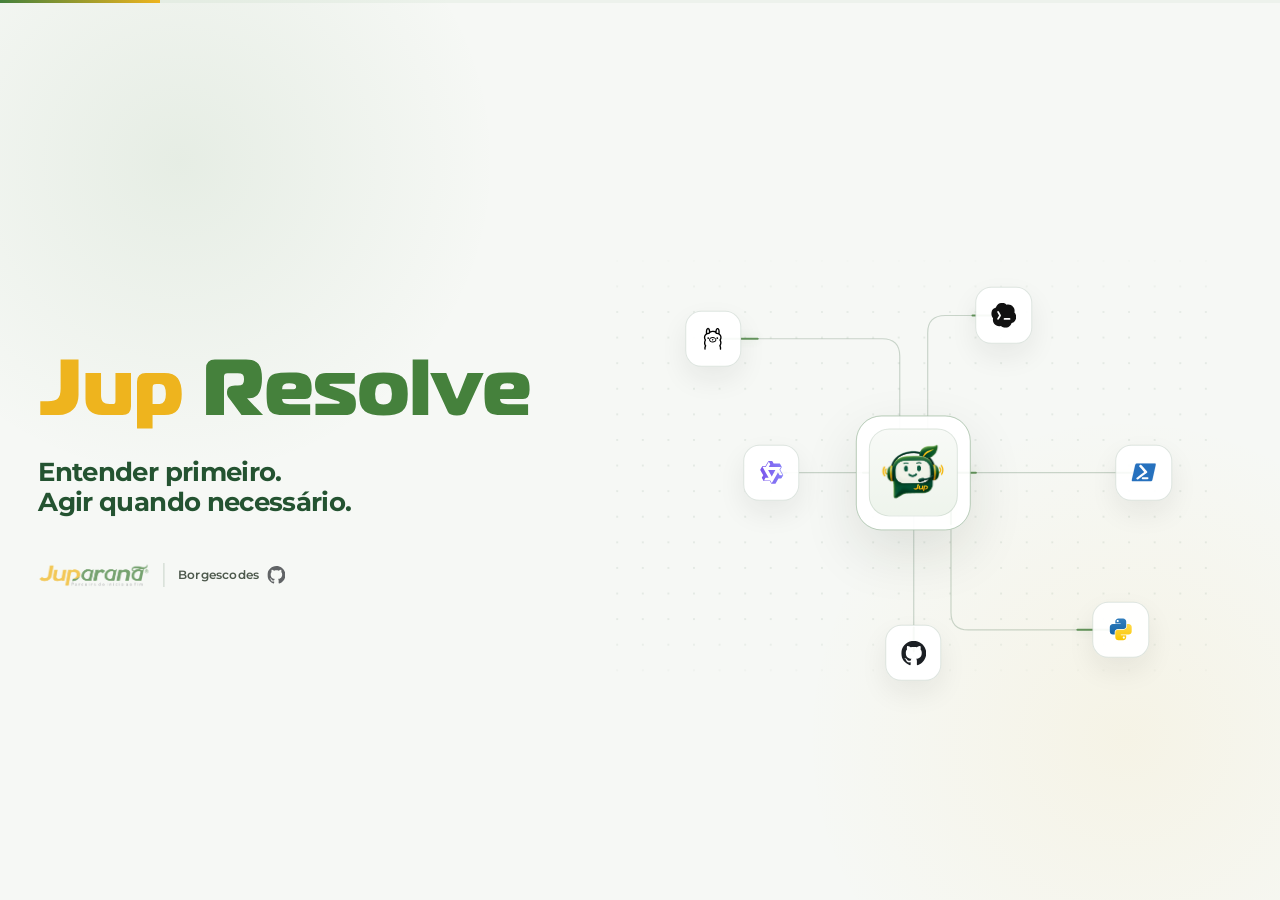
<file: site/index.html>
<!doctype html>
<html lang="pt-BR">
<head>
  <meta charset="utf-8">
  <meta name="viewport" content="width=device-width, initial-scale=1, viewport-fit=cover">
  <meta name="theme-color" content="#f6f8f5">
  <meta name="color-scheme" content="light">
  <title>Jup Resolve | Apresentação</title>
  <link rel="icon" href="jup-ico.png" type="image/x-icon">
  <link rel="preconnect" href="https://fonts.googleapis.com">
  <link rel="preconnect" href="https://fonts.gstatic.com" crossorigin>
  <link href="https://fonts.googleapis.com/css2?family=Montserrat:wght@400;500;600;700;800&display=swap" rel="stylesheet">
  <link href="https://cdn.boxicons.com/3.0.8/fonts/basic/boxicons.min.css" rel="stylesheet">
  <link href="https://cdn.boxicons.com/3.0.8/fonts/filled/boxicons-filled.min.css" rel="stylesheet">
  <link rel="stylesheet" href="styles.css">
</head>
<body class="presentation-v2" data-active-scene="1">
  <div class="progress-track" aria-hidden="true"><span id="progressBar"></span></div>

  <header class="presentation-chrome" aria-label="Identidade da apresentação">
    <div class="brand-lockup">
      <img class="brand-wordmark" src="assets/brand/jup-resolve-wordmark-magistral.svg" alt="Jup Resolve">
    </div>
    <div class="scene-counter" aria-live="polite"><span id="sceneCurrent">01</span><span>/</span><span id="sceneTotal">08</span></div>
  </header>

  <main class="deck" id="deck">
    <section id="scene-1" class="scene scene-cover is-active" data-scene="1" aria-labelledby="cover-title-text">
      <div class="scene-shell v2-cover-layout">
        <div class="cover-copy">
          <h1 id="cover-title-text" class="cover-title-mark reveal r1"><span class="sr-only">Jup Resolve</span><img class="cover-title-mark__asset" src="assets/brand/jup-resolve-cover-wordmark.svg" alt="" aria-hidden="true"></h1>
          <p class="v2-cover-thesis reveal r2">Entender primeiro.<br>Agir quando necessário.</p>
          <footer class="cover-signature reveal r3" aria-label="Assinatura institucional">
            <img class="cover-signature__juparana" src="assets/brand/juparana.png" alt="Juparanã">
            <span class="cover-signature__separator" aria-hidden="true"></span>
            <a class="cover-signature__github" href="https://github.com/borgescodes" target="_blank" rel="noopener noreferrer" aria-label="Borgescodes no GitHub (abre em nova aba)">
              <span>Borgescodes</span>
              <img src="assets/integrations/github.svg" alt="" aria-hidden="true">
            </a>
          </footer>
        </div>

        <div class="integration-network-wrap reveal r2" aria-label="Integrações conectadas ao Jup">
          <div class="integration-network">
            <div class="integration-grid" aria-hidden="true"></div>

            <svg class="integration-lines" viewBox="0 0 564 410" fill="none" aria-hidden="true">
              <path class="integration-path-base" d="M270 205V105Q270 90 255 90H110"></path>
              <path class="integration-path-base" d="M294 205V85Q294 70 309 70H360"></path>
              <path class="integration-path-base" d="M250 205H160"></path>
              <path class="integration-path-base" d="M314 205H480"></path>
              <path class="integration-path-base" d="M282 205V360"></path>
              <path class="integration-path-base" d="M314 215V325Q314 340 329 340H460"></path>

              <path class="integration-path-pulse integration-path-pulse--1" pathLength="200" d="M270 205V105Q270 90 255 90H110"></path>
              <path class="integration-path-pulse integration-path-pulse--2" pathLength="200" d="M294 205V85Q294 70 309 70H360"></path>
              <path class="integration-path-pulse integration-path-pulse--3" pathLength="200" d="M250 205H160"></path>
              <path class="integration-path-pulse integration-path-pulse--4" pathLength="200" d="M314 205H480"></path>
              <path class="integration-path-pulse integration-path-pulse--5" pathLength="200" d="M282 205V360"></path>
              <path class="integration-path-pulse integration-path-pulse--6" pathLength="200" d="M314 215V325Q314 340 329 340H460"></path>
            </svg>

            <div class="integration-core">
              <div class="integration-core-inner">
                <span class="integration-core-fallback">Jup</span>
                <img class="integration-core-media" src="assets/avatar/jup-cover-avatar.webp" alt="Avatar do Jup" hidden onload="this.hidden=false; this.previousElementSibling.hidden=true" onerror="this.hidden=true; this.previousElementSibling.hidden=false">
              </div>
              <span class="integration-core-pulse" aria-hidden="true"></span>
            </div>

            <div class="integration-node integration-node--1" style="--x: 19.5%; --y: 22%; --node-delay: 160ms;">
              <img src="assets/integrations/lovable.svg" alt="Lovable">
            </div>
            <div class="integration-node integration-node--2" style="--x: 63.8%; --y: 17.1%; --node-delay: 240ms;">
              <img src="assets/integrations/claude.svg" alt="Claude">
            </div>
            <div class="integration-node integration-node--3" style="--x: 28.4%; --y: 50%; --node-delay: 320ms;">
              <img src="assets/integrations/sap.svg" alt="SAP">
            </div>
            <div class="integration-node integration-node--4" style="--x: 85.1%; --y: 50%; --node-delay: 400ms;">
              <img src="assets/integrations/react.svg" alt="React">
            </div>
            <div class="integration-node integration-node--5" style="--x: 50%; --y: 87.8%; --node-delay: 480ms;">
              <img src="assets/integrations/github.svg" alt="GitHub">
            </div>
            <div class="integration-node integration-node--6" style="--x: 81.6%; --y: 82.9%; --node-delay: 560ms;">
              <img src="assets/integrations/supabase.svg" alt="Supabase">
            </div>
          </div>
        </div>
      </div>

    </section>

    <section id="scene-2" class="scene scene-opening" data-scene="2" aria-labelledby="scene2-title-text">
      <div class="scene-shell opening-layout v2-opening-layout">
        <div class="opening-copy">
          <h2 id="scene2-title-text" class="sr-only">Por que toda necessidade de TI precisa começar abrindo um chamado?</h2>
          <img class="title-art title-art--opening scene-title-art reveal r1" src="assets/titles/opening-question-magistral.svg" alt="" aria-hidden="true">
          <p class="v2-scene-kicker reveal r2">Chamado é um destino. Não o ponto de partida.</p>
        </div>

        <div class="need-stream-stage reveal r3" aria-label="Exemplos de necessidades que podem ser entendidas antes de virar chamado">
          <div class="need-stream-haze" aria-hidden="true"></div>
          <div class="need-stream-viewport" id="needStream" aria-hidden="true">
            <div class="need-stream-grid">
              <div class="need-stream-column need-stream-column--1" data-need-column="0"></div>
              <div class="need-stream-column need-stream-column--2" data-need-column="1"></div>
              <div class="need-stream-column need-stream-column--3" data-need-column="2"></div>
              <div class="need-stream-column need-stream-column--4" data-need-column="3"></div>
            </div>
          </div>
        </div>
      </div>
    </section>

    <section id="scene-3" class="scene scene-history" data-scene="3" aria-labelledby="scene3-title-text">
      <div class="scene-shell scene03-layout">
        <header class="scene03-heading">
          <h2 id="scene3-title-text" class="sr-only">O que chega ao suporte</h2>
          <img class="title-art title-art--history scene-title-art reveal r1" src="assets/titles/history-title-magistral.svg" alt="" aria-hidden="true">
          <p></p>
        </header>

        <div class="scene03-stage reveal r3" aria-label="Três necessidades sobre a mesma pasta do Financeiro revelam intenções diferentes antes de qualquer decisão">
          <svg class="scene03-connectors" viewBox="0 0 1 1" preserveAspectRatio="none" aria-hidden="true">
            <path class="scene03-path scene03-path--1" data-scene03-path="input-0" pathLength="1"></path>
            <path class="scene03-path scene03-path--2" data-scene03-path="input-1" pathLength="1"></path>
            <path class="scene03-path scene03-path--3" data-scene03-path="input-2" pathLength="1"></path>
            <path class="scene03-path scene03-path--1" data-scene03-path="output-0" pathLength="1"></path>
            <path class="scene03-path scene03-path--2" data-scene03-path="output-1" pathLength="1"></path>
            <path class="scene03-path scene03-path--3" data-scene03-path="output-2" pathLength="1"></path>
            <circle class="scene03-node scene03-node--1" data-scene03-node="input-0" r="5"></circle>
            <circle class="scene03-node scene03-node--2" data-scene03-node="input-1" r="5"></circle>
            <circle class="scene03-node scene03-node--3" data-scene03-node="input-2" r="5"></circle>
            <circle class="scene03-node scene03-node--1" data-scene03-node="output-0" r="5"></circle>
            <circle class="scene03-node scene03-node--2" data-scene03-node="output-1" r="5"></circle>
            <circle class="scene03-node scene03-node--3" data-scene03-node="output-2" r="5"></circle>
          </svg>

          <div class="scene03-inputs">
            <article class="scene03-request scene03-request--1">
              <div class="scene03-person" aria-hidden="true"><span>F</span><strong>Fulano</strong></div>
              <p><span class="scene03-emphasis">Como encontro</span> a pasta do Financeiro?</p>
            </article>

            <article class="scene03-request scene03-request--2">
              <div class="scene03-person" aria-hidden="true"><span>B</span><strong>Beltrana</strong></div>
              <p>Preciso que <span class="scene03-emphasis">liberem meu acesso</span> à pasta do Financeiro.</p>
            </article>

            <article class="scene03-request scene03-request--3">
              <div class="scene03-person" aria-hidden="true"><span>C</span><strong>Ciclano</strong></div>
              <p>A pasta do Financeiro <span class="scene03-emphasis">parou de abrir</span>.</p>
            </article>
          </div>

          <div class="scene03-focus" aria-label="Primeiro entender, antes de decidir">
            <div class="scene03-focus-ring scene03-focus-ring--outer" aria-hidden="true"></div>
            <div class="scene03-focus-ring scene03-focus-ring--inner" aria-hidden="true"></div>
            <div class="scene03-brain" aria-hidden="true"><i class="bx bx-brain"></i></div>
            <strong>entender</strong>
            <span class="scene03-focus-rule" aria-hidden="true"></span>
            <small>antes de decidir</small>
          </div>

          <div class="scene03-outputs">
            <div class="scene03-intent scene03-intent--1">
              <span class="scene03-intent-icon" aria-hidden="true"><i class="bx bx-help-circle"></i></span>
              <strong>Dúvida</strong>
              <i class="bx bx-chevron-right scene03-intent-chevron" aria-hidden="true"></i>
            </div>
            <div class="scene03-intent scene03-intent--2">
              <span class="scene03-intent-icon" aria-hidden="true"><i class="bx bx-user-check"></i></span>
              <strong>Permissão</strong>
              <i class="bx bx-chevron-right scene03-intent-chevron" aria-hidden="true"></i>
            </div>
            <div class="scene03-intent scene03-intent--3">
              <span class="scene03-intent-icon" aria-hidden="true"><i class="bx bx-alert-triangle"></i></span>
              <strong>Problema</strong>
              <i class="bx bx-chevron-right scene03-intent-chevron" aria-hidden="true"></i>
            </div>
          </div>
        </div>
      </div>
    </section>

    <section id="scene-4" class="scene scene-solution" data-scene="4" aria-labelledby="scene4-title-text">
      <div class="scene-shell v2-solution-layout">
        <div class="solution-copy">
          <h2 id="scene4-title-text" class="sr-only">O Jup entra dentro do fluxo.</h2>
          <img class="title-art title-art--scene4 scene-title-art reveal r1" src="assets/titles/scene4-title-magistral.svg" alt="" aria-hidden="true">
          <p class="v2-scene-kicker reveal r2">Conversa natural, contexto preservado, decisão controlada.</p>
        </div>

        <div class="v2-chat-window reveal r3" aria-label="Conversa contínua do usuário com o Jup dentro do Service Desk">
          <div class="v2-chat-topbar">
            <span>Service Desk</span>
            <strong>Jup integrado</strong>
          </div>
          <div class="v2-chat-body">
            <div class="v2-message v2-message--user"><span>Você</span><strong>Meu Office não entra.</strong></div>
            <div class="v2-message v2-message--jup">
              <img src="assets/avatar/jup-cover-avatar.webp" alt="">
              <div><span>Jup</span><strong>O que aparece na tela?</strong></div>
            </div>
            <div class="v2-message v2-message--user v2-message--continuation"><span>Você</span><strong>Diz que minha senha está errada.</strong></div>
          </div>
          <div class="v2-context-line"><span></span><strong>mesma conversa, mesmo contexto</strong></div>
        </div>
      </div>
    </section>

    <section id="scene-5" class="scene scene-demo" data-scene="5" aria-labelledby="scene5-title-text">
      <div class="scene-shell v2-support-layout">
        <div class="v2-support-heading reveal r1">
          <h2 id="scene5-title-text" class="sr-only">A jornada começa pela Central de Suporte.</h2>
          <img class="title-art title-art--scene5 scene-title-art" src="assets/titles/scene5-title-magistral.svg" alt="" aria-hidden="true">
        </div>
        <figure class="v2-support-visual reveal r2" data-scene05-demo data-mode="live">
          <div class="scene05-laptop">
            <img class="scene05-laptop-frame" src="assets/scene-05/laptop.png" alt="Notebook exibindo a Central de Suporte do Jup Resolve">
            <div class="scene05-screen" data-scene05-screen>
              <img class="scene05-fallback" src="assets/scene-05/fallback.png" alt="Central de Suporte com busca de artigos e acesso ao Jup">
              <div class="scene05-live-surface" data-scene05-live aria-hidden="true">
                <div class="scene05-live-viewport" data-scene05-viewport>
                  <iframe
                    data-scene05-frame
                    data-src="http://127.0.0.1:8000"
                    src="about:blank"
                    title="Jup Resolve ao vivo"
                    tabindex="-1"
                    allow="clipboard-read; clipboard-write"
                  ></iframe>
                </div>
              </div>
            </div>
          </div>
          <span class="v2-callout v2-callout--search">Buscar primeiro</span>
          <span class="v2-callout v2-callout--jup">Falar com o Jup</span>
          <button
                  class="scene05-mode-toggle"
                  type="button"
                  data-scene05-toggle
                  aria-label="Abrir apresentação em nova aba"
                  title="Abrir apresentação em nova aba">
            <span class="sr-only" data-scene05-mode-label>VIEW</span>
            <kbd>L</kbd>
          </button>
        </figure>
        
      </div>
    </section>

    <section id="scene-6" class="scene scene-architecture" data-scene="6" aria-labelledby="scene6-title-text">
      <div class="scene-shell v2-architecture-layout">
        <div class="v2-architecture-heading reveal r1">
          <h2 id="scene6-title-text" class="sr-only">IA entende e conversa. Backend decide e executa.</h2>
          <img class="title-art title-art--scene6 scene-title-art" src="assets/titles/scene6-title-magistral.svg" alt="" aria-hidden="true">
        </div>

        <div class="v2-architecture-stage reveal r2" aria-label="Arquitetura simplificada do runtime do Jup">
          <div class="v2-arch-node v2-arch-node--ai">
            <small>Qwen3.5 4B</small>
            <strong>entende</strong>
          </div>
          <div class="v2-arch-arrow" aria-hidden="true"><span></span></div>
          <div class="v2-arch-node v2-arch-node--backend">
            <small>BACKEND</small>
            <strong>decide</strong>
          </div>
          <div class="v2-arch-arrow" aria-hidden="true"><span></span></div>
          <div class="v2-arch-node v2-arch-node--ai">
            <small>Qwen3.5 4B</small>
            <strong>conversa</strong>
          </div>

          <div class="v2-trust-row" aria-label="Fontes confiáveis usadas pelo backend">
            <span>Identidade</span>
            <span>Knowledge aprovada</span>
            <span>Playbooks</span>
            <span>Políticas</span>
            <span>Integrações</span>
          </div>

          <a class="v2-architecture-link reveal r3" href="architecture/jup-resolve-runtime-architecture.html" target="_blank" rel="noopener noreferrer">
            <span>Ver arquitetura completa</span>
            <span class="v2-architecture-link__arrow" aria-hidden="true">↗</span>
          </a>
        </div>
      </div>
    </section>

    <section id="scene-7" class="scene scene-outcomes" data-scene="7" aria-labelledby="scene7-title-text">
      <div class="scene-shell scene07-layout">
        <header class="scene07-heading reveal r1">
          <h2 id="scene7-title-text" class="sr-only">Depois de entender, nem tudo segue para o mesmo lugar.</h2>
          <img class="title-art title-art--scene7 scene-title-art" src="assets/titles/scene7-title-magistral.svg" alt="" aria-hidden="true">
        </header>

        <div class="scene07-stage" aria-label="Depois de entender a necessidade, o Jup pode orientar, conduzir, encaminhar ou não agir">
          <svg class="scene07-connections" viewBox="0 0 1000 400" preserveAspectRatio="none" aria-hidden="true">
            <path class="scene07-connection scene07-connection--guide" pathLength="1" d="M 500 200 L 324 92"></path>
            <path class="scene07-connection scene07-connection--flow" pathLength="1" d="M 500 200 L 676 92"></path>
            <path class="scene07-connection scene07-connection--handoff" pathLength="1" d="M 500 200 L 324 308"></path>
            <path class="scene07-connection scene07-connection--stop" pathLength="1" d="M 500 200 L 676 308"></path>
          </svg>

          <article class="scene07-outcome scene07-outcome--guide" data-scene07-outcome="guide">
            <span class="scene07-outcome-icon"><i class="bxf bx-book-open" aria-hidden="true"></i></span>
            <span class="scene07-outcome-copy"><strong>Orientar</strong><small>Conhecimento aprovado</small></span>
          </article>

          <article class="scene07-outcome scene07-outcome--flow" data-scene07-outcome="flow">
            <span class="scene07-outcome-icon"><i class="bxf bx-route" aria-hidden="true"></i></span>
            <span class="scene07-outcome-copy"><strong>Conduzir</strong><small>Executar fluxo permitido</small></span>
          </article>

          <div class="scene07-hub" aria-label="Jup com o contexto já entendido">
            <span class="scene07-hub-ring" aria-hidden="true"></span>
            <img src="assets/avatar/jup-avatar-motion.webp" alt="Avatar do Jup">
          </div>

          <article class="scene07-outcome scene07-outcome--handoff" data-scene07-outcome="handoff">
            <span class="scene07-outcome-icon"><i class="bxf bx-send" aria-hidden="true"></i></span>
            <span class="scene07-outcome-copy"><strong>Encaminhar</strong><small>Direcionar ao especialista</small></span>
          </article>

          <article class="scene07-outcome scene07-outcome--stop" data-scene07-outcome="stop">
            <span class="scene07-outcome-icon"><i class="bxf bx-stop-circle" aria-hidden="true"></i></span>
            <span class="scene07-outcome-copy"><strong>Não agir</strong><small>Preservar segurança e contexto</small></span>
          </article>
        </div>
      </div>
    </section>

    <section id="scene-8" class="scene scene-closing" data-scene="8" aria-labelledby="scene8-title-text">
      <div class="scene-shell v2-closing-shell">
        <div class="v2-closing-avatar reveal r2"><img src="assets/avatar/jup-avatar-motion.webp" alt="Avatar do Jup em movimento"></div>
        <h2 id="scene8-title-text" class="sr-only">O chamado deixa de ser o começo.</h2>
        <img class="title-art title-art--scene8 scene-title-art reveal r1" src="assets/titles/scene8-title-magistral.svg" alt="" aria-hidden="true">
      </div>
    </section>
  </main>

  <div class="modal-backdrop" id="architectureModal" aria-hidden="true" role="dialog" aria-modal="true" aria-labelledby="architectureModalTitle">
    <div class="modal-scrim" data-modal-close></div>
    <div class="modal-dialog" tabindex="-1">
      <h2 id="architectureModalTitle" class="sr-only">Arquitetura detalhada do Jup Resolve</h2>
      <img src="assets/architecture/scene5-architecture.webp" alt="Diagrama técnico detalhado do Jup Resolve">
    </div>
  </div>

  <script src="presentation.js"></script>
</body>
</html>
</file>
<file: site/styles.css>
:root {
  --bg: #f6f8f5;
  --surface: rgba(255,255,255,.92);
  --surface-strong: #ffffff;
  --ink: #172114;
  --muted: #566055;
  --faint: #758072;
  --line: rgba(69,129,60,.16);
  --line-strong: rgba(69,129,60,.24);
  --brand-green: #45813c;
  --brand-green-deep: #245331;
  --brand-yellow: #eeb41e;
  --shadow: 0 28px 70px rgba(26,42,25,.08);
  --radius-xl: 36px;
  --radius-lg: 28px;
  --radius-md: 20px;
  --ease: cubic-bezier(.2, .84, .28, 1);
}

* { box-sizing: border-box; }
html, body { margin: 0; min-height: 100%; }
html { scroll-behavior: smooth; background: var(--bg); }
body {
  font-family: "Montserrat", system-ui, sans-serif;
  color: var(--ink);
  background:
    radial-gradient(circle at top left, rgba(69,129,60,.055), transparent 24%),
    radial-gradient(circle at bottom right, rgba(238,180,30,.05), transparent 22%),
    var(--bg);
  overflow: hidden;
}

img { max-width: 100%; }
button { font: inherit; }
[hidden] { display: none !important; }

.sr-only {
  position: absolute;
  width: 1px;
  height: 1px;
  padding: 0;
  margin: -1px;
  overflow: hidden;
  clip: rect(0, 0, 0, 0);
  white-space: nowrap;
  border: 0;
}

.progress-track {
  position: fixed;
  top: 0;
  left: 0;
  right: 0;
  z-index: 80;
  height: 4px;
  background: rgba(69,129,60,.08);
}
.progress-track span {
  display: block;
  width: 12.5%;
  height: 100%;
  background: linear-gradient(90deg, var(--brand-green), var(--brand-yellow));
  transition: width 420ms var(--ease);
}

.presentation-chrome {
  position: fixed;
  inset: 28px 32px auto;
  z-index: 70;
  display: flex;
  align-items: center;
  justify-content: space-between;
  pointer-events: none;
}
.brand-lockup,
.scene-counter {
  pointer-events: auto;
  display: inline-flex;
  align-items: center;
}
.brand-lockup {
  padding: 0;
  background: transparent;
}
.brand-logo {
  display: block;
  height: 30px;
  width: auto;
}
.scene-counter {
  gap: 6px;
  padding: 0;
  background: transparent;
  color: var(--brand-green-deep);
  font-size: 12px;
  font-weight: 800;
  font-variant-numeric: tabular-nums;
  letter-spacing: .12em;
}

.deck {
  height: 100vh;
  overflow-y: auto;
  overflow-x: hidden;
  scroll-snap-type: y mandatory;
}
.scene {
  min-height: 100vh;
  padding: 90px 32px 32px;
  scroll-snap-align: start;
  display: grid;
  align-items: center;
}
.scene-shell {
  position: relative;
  width: min(1500px, calc(100vw - 64px));
  margin: 0 auto;
}

.title-art { display: block; }
.reveal { opacity: 0; transform: translateY(18px); }
.scene.is-active .reveal { animation: revealUp 620ms var(--ease) both; }
.scene.is-active .r1 { animation-delay: 100ms; }
.scene.is-active .r2 { animation-delay: 220ms; }
.scene.is-active .r3 { animation-delay: 360ms; }
.scene.is-active .r4 { animation-delay: 500ms; }

@keyframes revealUp {
  from { opacity: 0; transform: translateY(18px); }
  to { opacity: 1; transform: translateY(0); }
}
@keyframes fadeScale {
  from { opacity: 0; transform: translateY(12px) scale(.96); }
  to { opacity: 1; transform: translateY(0) scale(1); }
}
@keyframes lineDraw {
  from { transform: scaleX(0); }
  to { transform: scaleX(1); }
}
@keyframes spin { from { transform: translate(-50%, -50%) rotate(0deg); } to { transform: translate(-50%, -50%) rotate(360deg); } }
@keyframes spinR { from { transform: translate(-50%, -50%) rotate(360deg); } to { transform: translate(-50%, -50%) rotate(0deg); } }
@keyframes floatAvatar {
  0%, 100% { transform: translateY(0) scale(1); }
  50% { transform: translateY(-4px) scale(1.015); }
}
@keyframes pathFlow { to { stroke-dashoffset: 0; } }
@keyframes pulseRing {
  0%,100% { box-shadow: 0 0 0 8px rgba(238,180,30,.08); }
  50% { box-shadow: 0 0 0 18px rgba(238,180,30,.02); }
}

/* Cover */
.scene-cover { overflow: clip; }
.cover-shell { min-height: calc(100vh - 122px); display: grid; }
.cover-card {
  min-height: 100%;
  display: grid;
  grid-template-columns: minmax(0, .9fr) minmax(540px, 1.1fr);
  gap: clamp(40px, 5vw, 94px);
  align-items: center;
  padding: 48px 28px 34px;
}
.title-art--cover { width: min(760px, 100%); }
.cover-lead {
  margin: 24px 0 0;
  max-width: 570px;
  color: var(--muted);
  font-size: clamp(20px, 1.36vw, 24px);
  line-height: 1.58;
}
.cover-brand { margin-top: 28px; }
.cover-brand img { display: block; height: 36px; width: auto; }
.cover-orbit { min-height: 720px; display: grid; place-items: center; }
.orbit-system {
  position: relative;
  width: min(720px, 100%);
  height: 720px;
}
.orbit-core {
  position: absolute;
  left: 50%;
  top: 50%;
  width: 190px;
  height: 190px;
  transform: translate(-50%, -50%);
  border-radius: 50%;
  display: grid;
  place-items: center;
  background: radial-gradient(circle at 32% 28%, rgba(255,255,255,.96), rgba(237,244,235,.96));
  border: 1px solid rgba(69,129,60,.16);
  box-shadow: 0 22px 56px rgba(23,32,22,.10);
}
.orbit-core-fallback {
  display: inline-grid;
  place-items: center;
  width: 110px;
  height: 110px;
  border-radius: 28px;
  background: rgba(69,129,60,.08);
  color: var(--brand-green-deep);
  font-weight: 800;
  font-size: 28px;
}
.orbit-core-media,
.solution-hub-core img,
.outcome-hub img,
.closing-avatar img {
  animation: floatAvatar 3.2s ease-in-out infinite;
  transform-origin: center center;
}
.orbit-core-media {
  display: block;
  width: 130px;
  height: 130px;
  object-fit: contain;
}
.orbit-ring {
  position: absolute;
  left: 50%;
  top: 50%;
  border-radius: 50%;
  border: 1px dashed rgba(69,129,60,.26);
}
.orbit-ring--inner {
  width: 280px;
  height: 280px;
  animation: spin 16s linear infinite;
}
.orbit-ring--middle {
  width: 460px;
  height: 460px;
  animation: spinR 24s linear infinite;
}
.orbit-ring--outer {
  width: 640px;
  height: 640px;
  animation: spin 34s linear infinite;
}
.orbit-node {
  position: absolute;
  width: 74px;
  height: 74px;
  display: grid;
  place-items: center;
  border-radius: 24px;
  background: rgba(255,255,255,.88);
  border: 1px solid rgba(69,129,60,.14);
  box-shadow: 0 16px 38px rgba(23,32,22,.06);
}
.orbit-node img { display: block; width: 38px; height: 38px; object-fit: contain; }
.orbit-node--middle { width: 80px; height: 80px; }
.orbit-node--outer { width: 88px; height: 88px; }
.orbit-pos--top { left: 50%; top: 0; transform: translate(-50%, -50%); }
.orbit-pos--right { right: 0; top: 50%; transform: translate(50%, -50%); }
.orbit-pos--left { left: 0; top: 50%; transform: translate(-50%, -50%); }
.keyboard-hint {
  position: absolute;
  left: 50%;
  bottom: 28px;
  transform: translateX(-50%);
  display: inline-flex;
  align-items: center;
  gap: 12px;
  padding: 12px 16px;
  border-radius: 999px;
  background: rgba(255,255,255,.86);
  border: 1px solid rgba(69,129,60,.12);
  color: var(--muted);
  font-size: 12px;
  font-weight: 700;
  box-shadow: 0 14px 34px rgba(23,32,22,.06);
}
.keyboard-hint span {
  padding: 6px 12px;
  border-radius: 999px;
  background: rgba(69,129,60,.08);
  color: var(--brand-green-deep);
}
.keyboard-hint i {
  width: 28px;
  height: 1px;
  background: rgba(69,129,60,.22);
}

/* Scene 2 */
.opening-layout {
  display: grid;
  grid-template-columns: minmax(0, .92fr) minmax(640px, 1.08fr);
  gap: clamp(46px, 4.8vw, 96px);
  align-items: center;
}
.title-art--opening { width: min(720px, 100%); }
.opening-note {
  margin: 24px 0 0;
  max-width: 520px;
  color: var(--muted);
  font-size: clamp(18px, 1.22vw, 22px);
  line-height: 1.55;
}
.decision-stage {
  position: relative;
  min-height: 570px;
  border: 1px solid var(--line);
  border-radius: 30px;
  background:
    linear-gradient(rgba(69,129,60,.038) 1px, transparent 1px),
    linear-gradient(90deg, rgba(69,129,60,.038) 1px, transparent 1px),
    rgba(255,255,255,.82);
  background-size: 52px 52px;
  box-shadow: var(--shadow);
  overflow: hidden;
}
.stage-caption {
  position: absolute;
  top: 42px;
  color: var(--faint);
  font-size: 10px;
  font-weight: 800;
  letter-spacing: .14em;
}
.stage-caption--incoming { left: 42px; }
.stage-caption--ticket { right: 48px; }
.request-card,
.ticket-ghost {
  position: absolute;
  top: 50%;
  background: #fff;
  box-shadow: 0 18px 42px rgba(35,64,35,.08);
  opacity: 0;
}
.request-card {
  left: 42px;
  width: 232px;
  min-height: 92px;
  padding: 18px 18px 18px 52px;
  border: 1px solid #c9d6c5;
  border-radius: 16px;
  transform: translate(-26px,-50%);
}
.scene.is-active .request-card { animation: requestIn 640ms 420ms var(--ease) both; }
@keyframes requestIn { from { opacity: 0; transform: translate(-26px,-50%); } to { opacity: 1; transform: translate(0,-50%); } }
.request-dot {
  position: absolute;
  left: 18px;
  top: 23px;
  width: 20px;
  height: 20px;
  border-radius: 50%;
  background: #e9f0e6;
  border: 5px solid #fff;
  box-shadow: 0 0 0 1px rgba(69,129,60,.24), 0 0 0 7px rgba(69,129,60,.06);
}
.request-card small { display:block; color: var(--faint); font-size:11px; margin-bottom: 6px; }
.request-card strong { display:block; color: var(--ink); font-size:16px; line-height: 1.25; }
.flow-line,
.flow-line--after {
  position: absolute;
  top: 50%;
  height: 2px;
  transform: translateY(-1px);
}
.flow-line { left: 276px; width: calc(50% - 276px); }
.flow-line--after { left: 50%; width: calc(50% - 214px); }
.flow-line span,
.flow-line--after span {
  display: block;
  width: 100%;
  height: 2px;
  background: #c9d6c5;
  transform: scaleX(0);
  transform-origin: left center;
}
.scene.is-active .flow-line span { animation: lineDraw 520ms 770ms var(--ease) both; }
.scene.is-active .flow-line--after span { animation: lineDraw 520ms 1360ms var(--ease) both; }
.checkpoint {
  position: absolute;
  left: 50%;
  top: 50%;
  width: 94px;
  height: 94px;
  transform: translate(-50%,-50%) scale(.86);
  opacity: 0;
}
.scene.is-active .checkpoint { animation: checkpointIn 460ms 1080ms var(--ease) both; }
@keyframes checkpointIn { from { opacity:0; transform:translate(-50%,-50%) scale(.86); } to { opacity:1; transform:translate(-50%,-50%) scale(1); } }
.checkpoint-ring {
  position: absolute;
  inset: 0;
  border-radius: 50%;
  border: 1px solid rgba(69,129,60,.26);
  background: rgba(255,255,255,.92);
  box-shadow: 0 18px 44px rgba(26,77,43,.12);
}
.checkpoint-ring::before {
  content: "";
  position: absolute;
  inset: 12px;
  border-radius: 50%;
  border: 1px dashed rgba(69,129,60,.34);
}
.checkpoint-core {
  position: absolute;
  inset: 24px;
  display: grid;
  place-items: center;
  border-radius: 50%;
  background: var(--brand-green);
  color: #fff;
  font-size: 24px;
  font-weight: 800;
}
.ticket-ghost {
  right: 42px;
  width: 260px;
  min-height: 176px;
  padding: 22px;
  border: 1px dashed #c9d2c7;
  border-radius: 16px;
  background: rgba(245,247,244,.84);
  transform: translate(28px,-50%);
}
.scene.is-active .ticket-ghost { animation: ticketIn 600ms 1650ms var(--ease) both; }
@keyframes ticketIn { from { opacity:0; transform:translate(28px,-50%); } to { opacity:1; transform:translate(0,-50%); } }
.ticket-topline { display:flex; gap:8px; }
.ticket-topline span { width:8px; height:8px; border-radius:50%; background:#d2dad0; }
.ticket-row { height:10px; margin-top:18px; border-radius:999px; background:#dfe7dc; }
.ticket-row--strong { width:84%; margin-top:22px; }
.ticket-row--short { width:48%; }
.ticket-status {
  display:inline-flex;
  margin-top:18px;
  padding:8px 10px;
  border-radius:999px;
  background:rgba(69,129,60,.08);
  color:var(--brand-green-deep);
  font-size:10px;
  font-weight:800;
  letter-spacing:.14em;
}
.question-trace {
  position:absolute;
  left:50%;
  bottom:48px;
  transform:translateX(-50%);
  color:rgba(69,129,60,.18);
  font-size:32px;
  font-weight:800;
  opacity:0;
}
.scene.is-active .question-trace { animation: questionTraceIn 720ms 1880ms var(--ease) both; }
@keyframes questionTraceIn { from { opacity:0; transform:translate(-50%,14px); } to { opacity:1; transform:translate(-50%,0); } }

/* Scene 3 */
.history-layout {
  display: grid;
  grid-template-columns: minmax(0, 1.08fr) minmax(380px, .92fr);
  gap: clamp(48px, 5vw, 92px);
  align-items: center;
}
.title-art--history { width: min(760px, 100%); }
.history-lead {
  margin: 24px 0 0;
  max-width: 710px;
  color: var(--muted);
  font-size: clamp(18px, 1.25vw, 21px);
  line-height: 1.55;
}
.history-flow {
  position: relative;
  min-height: 380px;
  margin-top: 30px;
  border: 1px solid var(--line);
  border-radius: 28px;
  background:
    radial-gradient(circle at 74% 50%, rgba(69,129,60,.06), transparent 26%),
    rgba(255,255,255,.88);
  box-shadow: var(--shadow);
  overflow: hidden;
}
.history-flow::before {
  content:"";
  position:absolute;
  inset:0;
  background:linear-gradient(90deg, rgba(255,255,255,.94) 0%, rgba(255,255,255,.55) 48%, rgba(69,129,60,.025) 100%);
}
.flow-paths { position:absolute; inset:0; width:100%; height:100%; z-index:1; }
.path {
  fill:none;
  stroke:#d2ddd0;
  stroke-width:1.6;
  stroke-dasharray:6 8;
  stroke-dashoffset:120;
  opacity:.92;
}
.scene.is-active .path { animation: pathFlow 3s linear infinite; }
.path-2 { animation-delay:.25s !important; }
.path-3 { animation-delay:.5s !important; }
.path-4 { animation-delay:.75s !important; }
.path-5 { animation-delay:1s !important; }
.flow-topic {
  position:absolute;
  z-index:2;
  width:188px;
  padding:14px 16px 13px;
  border:1px solid #e1e8df;
  border-radius:16px;
  background:rgba(255,255,255,.96);
  box-shadow:0 12px 28px rgba(23,32,22,.055);
  opacity:0;
  transform:translateX(-18px);
}
.flow-topic strong { display:block; color:var(--ink); font-size:16px; font-weight:800; }
.flow-topic span { display:block; margin-top:5px; color:var(--muted); font-size:12px; line-height:1.35; }
.flow-topic--1 { left:24px; top:34px; }
.flow-topic--2 { left:24px; top:128px; }
.flow-topic--3 { left:24px; top:234px; }
.flow-topic--4 { left:236px; top:30px; }
.flow-topic--5 { left:236px; top:250px; }
.scene.is-active .flow-topic { animation: fadeTopicIn 520ms var(--ease) forwards; }
.scene.is-active .flow-topic--1 { animation-delay:320ms; }
.scene.is-active .flow-topic--2 { animation-delay:390ms; }
.scene.is-active .flow-topic--3 { animation-delay:460ms; }
.scene.is-active .flow-topic--4 { animation-delay:530ms; }
.scene.is-active .flow-topic--5 { animation-delay:600ms; }
@keyframes fadeTopicIn { from { opacity:0; transform:translateX(-18px); } to { opacity:1; transform:none; } }
.flow-gate {
  position:absolute;
  z-index:3;
  right:30px;
  top:50%;
  width:180px;
  min-height:176px;
  transform:translateY(-50%);
  padding:28px 20px 22px;
  border:1px solid rgba(69,129,60,.22);
  border-radius:22px;
  background:#fff;
  box-shadow:0 18px 42px rgba(23,62,37,.10);
  display:grid;
  align-content:center;
}
.flow-gate small { color:var(--faint); font-size:10px; font-weight:800; letter-spacing:.14em; }
.flow-gate strong { margin-top:8px; color:var(--brand-green-deep); font-size:22px; line-height:1.08; }
.flow-gate > span:last-child { margin-top:10px; color:var(--muted); font-size:12px; }
.gate-pulse {
  position:absolute;
  width:10px;
  height:10px;
  left:-6px;
  top:50%;
  margin-top:-5px;
  border-radius:50%;
  background:var(--brand-yellow);
}
.scene.is-active .gate-pulse { animation: pulseRing 2.2s ease-in-out infinite; }
.history-question { position:relative; min-width:0; min-height:430px; display:grid; align-content:center; }
.question-mark {
  position:absolute;
  top:-44px;
  right:12px;
  color:rgba(69,129,60,.06);
  font-size:220px;
  font-weight:800;
  line-height:1;
}
.title-art--history-question { position:relative; z-index:1; width:min(580px, 100%); max-width:100%; }
.question-line { margin-top:24px; width:min(100%,520px); height:2px; background:#d6ded3; overflow:hidden; }
.question-line span { display:block; width:58%; height:100%; background:linear-gradient(90deg,var(--brand-yellow),rgba(238,180,30,.18)); transform:scaleX(0); transform-origin:left center; }
.scene.is-active .question-line span { animation: lineDraw 660ms 580ms var(--ease) both; }
.question-tags { display:flex; flex-wrap:wrap; gap:10px; margin-top:22px; }
.question-tags span {
  padding:9px 13px;
  border:1px solid var(--line);
  border-radius:999px;
  background:rgba(255,255,255,.84);
  color:var(--brand-green-deep);
  font-size:13px;
  font-weight:700;
  box-shadow:0 9px 22px rgba(23,32,22,.04);
  opacity:0;
  transform:translateY(8px);
}
.scene.is-active .question-tags span { animation: revealUp 420ms var(--ease) forwards; }
.scene.is-active .question-tags span:nth-child(1) { animation-delay:720ms; }
.scene.is-active .question-tags span:nth-child(2) { animation-delay:820ms; }
.scene.is-active .question-tags span:nth-child(3) { animation-delay:920ms; }

/* Scene 4 */
.solution-layout {
  display: grid;
  grid-template-columns: minmax(0, .84fr) minmax(760px, 1.16fr);
  gap: clamp(48px, 5vw, 92px);
  align-items: center;
}
.solution-title {
  margin: 0;
  max-width: 610px;
  font-size: clamp(40px, 3.2vw, 62px);
  line-height: 1.04;
  letter-spacing: -.03em;
}
.solution-title-jup { color: var(--brand-green); }
.solution-lead {
  margin: 20px 0 0;
  max-width: 650px;
  color: var(--muted);
  font-size: clamp(18px, 1.25vw, 22px);
  line-height: 1.58;
}
.solution-stage {
  position: relative;
  min-height: 480px;
  display: grid;
  grid-template-columns: 220px 48px 112px 48px minmax(320px, 1fr);
  align-items: center;
  overflow: visible;
}
.solution-stage::before {
  content: none;
}
.solution-input {
  position: relative;
  grid-column: 1;
  width: 220px;
  padding: 22px 20px;
  border: 1px solid #d4ddd1;
  border-radius: 16px;
  background: #fff;
  box-shadow: 0 18px 40px rgba(23,32,22,.07);
  opacity: 0;
  transform: translateY(14px);
}
.scene.is-active .solution-input { animation: fadeScale 560ms 360ms var(--ease) both; }
.solution-input small {
  display: inline-block;
  margin-bottom: 10px;
  color: var(--faint);
  font-size: 10px;
  font-weight: 800;
  letter-spacing: .14em;
  text-transform: uppercase;
}
.solution-input strong { display: block; max-width: 190px; font-size: 20px; line-height: 1.16; }
.solution-arrow {
  position: relative;
  height: 2px;
}
.solution-arrow span {
  display: block;
  height: 2px;
  background: linear-gradient(90deg, rgba(69,129,60,.4), rgba(238,180,30,.55));
  transform: scaleX(0);
  transform-origin: left center;
}
.solution-arrow--in { grid-column: 2; width: 100%; }
.solution-arrow--out { grid-column: 4; width: 100%; }
.scene.is-active .solution-arrow--in span { animation: lineDraw 420ms 860ms var(--ease) both; }
.scene.is-active .solution-arrow--out span { animation: lineDraw 420ms 1320ms var(--ease) both; }
.solution-hub {
  position: relative;
  grid-column: 3;
  z-index: 3;
  width: 112px;
  height: 112px;
  justify-self: center;
  transform: translateY(14px) scale(.92);
  opacity: 0;
}
.scene.is-active .solution-hub { animation: fadeScale 500ms 1020ms var(--ease) both; }
.solution-hub-ring {
  position: absolute;
  inset: 0;
  border-radius: 50%;
  border: 1px solid rgba(69,129,60,.22);
  background: rgba(255,255,255,.95);
  box-shadow: 0 20px 52px rgba(23,32,22,.1);
}
.solution-hub-ring::before {
  content: "";
  position: absolute;
  inset: 14px;
  border-radius: 50%;
  border: 1px dashed rgba(69,129,60,.28);
}
.solution-hub-core {
  position: absolute;
  inset: 16px;
  display: grid;
  place-items: center;
  border-radius: 50%;
  background: linear-gradient(180deg, #f3f7f1, #edf3ea);
}
.solution-hub-core img { display: block; width: 62px; height: 62px; object-fit: contain; }
.solution-grid {
  position: relative;
  grid-column: 5;
  width: 100%;
  display: grid;
  grid-template-columns: 1fr 1fr;
  gap: 14px;
}
.solution-card {
  min-height: 124px;
  padding: 16px;
  border-radius: 16px;
  border: 1px solid #d8e0d6;
  background: rgba(255,255,255,.96);
  box-shadow: 0 18px 34px rgba(23,32,22,.05);
  opacity: 0;
  transform: translateY(18px);
}
.scene.is-active .solution-card { animation: fadeScale 600ms var(--ease) both; }
.scene.is-active .solution-card--guide { animation-delay: 1560ms; }
.scene.is-active .solution-card--resolve { animation-delay: 1680ms; }
.scene.is-active .solution-card--action { animation-delay: 1800ms; }
.scene.is-active .solution-card--handoff { animation-delay: 1920ms; }
.solution-card-icon {
  display: inline-grid;
  place-items: center;
  width: 32px;
  height: 32px;
  border-radius: 10px;
  margin-bottom: 12px;
  background: linear-gradient(135deg, rgba(69,129,60,.12), rgba(238,180,30,.18));
  color: var(--brand-green-deep);
  font-size: 12px;
  font-weight: 800;
}
.solution-card strong { display:block; font-size: 17px; line-height: 1.2; max-width: 150px; }
.solution-card--guide { border-top: 3px solid rgba(69,129,60,.28); }
.solution-card--resolve { border-top: 3px solid rgba(238,180,30,.42); }
.solution-card--action { border-top: 3px solid rgba(69,129,60,.44); }
.solution-card--handoff { border-top: 3px solid rgba(23,62,37,.36); }

/* Scene 5 */
.architecture-layout {
  display: grid;
  grid-template-columns: minmax(430px, .82fr) minmax(700px, 1.18fr);
  gap: clamp(48px, 5vw, 88px);
  align-items: center;
}
.architecture-copy { max-width: 620px; }
.architecture-title {
  margin: 0;
  max-width: 590px;
  font-size: clamp(38px, 2.8vw, 56px);
  line-height: 1.04;
  letter-spacing: -.03em;
}
.architecture-title span { color: var(--brand-green); }
.runtime-flow {
  position: relative;
  display: grid;
  gap: 0;
  margin: 26px 0 0;
  padding: 0;
  list-style: none;
}
.runtime-flow::before {
  content: "";
  position: absolute;
  left: 6px;
  top: 12px;
  bottom: 12px;
  width: 1px;
  background: linear-gradient(var(--brand-green), var(--brand-yellow));
}
.runtime-flow li {
  position: relative;
  min-height: 38px;
  display: flex;
  align-items: center;
  padding-left: 30px;
  color: var(--muted);
  font-size: 15px;
  font-weight: 600;
}
.runtime-flow li::before {
  content: "";
  position: absolute;
  left: 0;
  width: 13px;
  height: 13px;
  border-radius: 50%;
  background: #fff;
  border: 3px solid var(--brand-green);
}
.runtime-flow li:nth-child(5)::before,
.runtime-flow li:nth-child(6)::before { border-color: var(--brand-yellow); }
.runtime-flow li:first-child,
.runtime-flow li:last-child {
  color: var(--ink);
  font-weight: 800;
}
.architecture-note {
  margin: 20px 0 0;
  max-width: 570px;
  padding: 14px 16px;
  border-left: 3px solid var(--brand-yellow);
  border-radius: 0 12px 12px 0;
  background: rgba(238,180,30,.075);
  color: var(--muted);
  font-size: 13px;
  line-height: 1.5;
}
.architecture-note strong { color: var(--brand-green-deep); }
.architecture-button {
  display: inline-flex;
  align-items: center;
  justify-content: center;
  border: 0;
  border-radius: 999px;
  background: linear-gradient(90deg, var(--brand-green), var(--brand-green-deep));
  color: #fff;
  font-weight: 800;
  text-decoration: none;
  box-shadow: 0 18px 34px rgba(36,83,49,.20);
  cursor: pointer;
}
.architecture-button {
  margin-top: 28px;
  padding: 14px 22px;
}
.architecture-preview {
  position: relative;
  height: 430px;
  border-radius: 18px;
  overflow: hidden;
  box-shadow: var(--shadow);
  background: #071d2d;
}
.architecture-preview img {
  display: block;
  width: 100%;
  height: 100%;
  object-fit: cover;
  object-position: center top;
}
/* Scene 6 */
.demo-layout {
  display: grid;
  grid-template-columns: minmax(420px, .82fr) minmax(640px, 1.18fr);
  gap: clamp(48px, 5vw, 88px);
  align-items: center;
}
.demo-copy { max-width: 610px; padding-left: 12px; }
.support-title {
  margin: 0;
  max-width: 610px;
  font-size: clamp(38px, 3vw, 58px);
  line-height: 1.04;
  letter-spacing: -.035em;
}
.support-title span { color: var(--brand-green); }
.demo-lead {
  margin: 22px 0 0;
  max-width: 570px;
  color: var(--muted);
  font-size: clamp(17px, 1.2vw, 20px);
  line-height: 1.58;
}
.support-journey {
  margin-top: 28px;
  max-width: 590px;
  display: grid;
  grid-template-columns: repeat(3, minmax(0, 1fr));
  gap: 10px;
}
.support-step {
  min-width: 0;
  min-height: 132px;
  padding: 16px 15px;
  border: 1px solid var(--line);
  border-radius: 15px;
  background: rgba(255,255,255,.86);
  box-shadow: 0 12px 28px rgba(23,32,22,.045);
}
.support-step small {
  display: block;
  margin-bottom: 14px;
  color: var(--brand-green);
  font-size: 10px;
  font-weight: 800;
  letter-spacing: .12em;
}
.support-step strong {
  display: block;
  color: var(--ink);
  font-size: 15px;
  line-height: 1.25;
}
.support-step span {
  display: block;
  margin-top: 7px;
  color: var(--muted);
  font-size: 11px;
  line-height: 1.4;
}
.support-step--jup {
  border-color: rgba(69,129,60,.28);
  background: linear-gradient(180deg, rgba(69,129,60,.07), rgba(255,255,255,.94));
}
.demo-visual {
  position: relative;
  margin: 0;
  min-height: 540px;
  display: grid;
  align-items: center;
  justify-items: center;
}
.demo-visual::before {
  content: "";
  position: absolute;
  z-index: -1;
  width: 80%;
  height: 72%;
  border-radius: 50%;
  background: radial-gradient(circle, rgba(69,129,60,.08), rgba(69,129,60,0) 68%);
}
.demo-visual img {
  display: block;
  width: min(820px, 100%);
  max-height: 520px;
  height: auto;
  object-fit: contain;
  filter: drop-shadow(0 26px 34px rgba(23,32,22,.11));
  transform: translateY(12px) scale(.97);
  opacity: 0;
}
.scene.is-active .demo-visual img { animation: demoMockupIn 760ms 320ms var(--ease) both; }
@keyframes demoMockupIn { from { opacity: 0; transform: translateY(18px) scale(.955); } to { opacity: 1; transform: translateY(0) scale(1); } }
.demo-visual figcaption {
  position: static;
  margin-top: -22px;
  color: var(--faint);
  font-size: 11px;
  font-weight: 600;
}

/* Scene 7 */
.outcomes-layout {
  display: grid;
  grid-template-columns: minmax(0, .78fr) minmax(760px, 1.22fr);
  gap: clamp(46px, 4.6vw, 82px);
  align-items: center;
}
.outcomes-copy { min-width: 0; max-width: 580px; padding-left: 10px; }
.title-art--outcomes { width: min(580px, 100%); max-width: 100%; }
.outcomes-lead {
  margin: 24px 0 0;
  max-width: 590px;
  color: var(--muted);
  font-size: clamp(18px, 1.25vw, 21px);
  line-height: 1.58;
}
.outcomes-principle {
  margin: 30px 0 0;
  max-width: 570px;
  color: var(--brand-green-deep);
  font-size: 17px;
  line-height: 1.45;
}
.outcomes-principle strong { color: var(--brand-green-deep); font-weight: 800; }
.outcomes-continuity {
  margin: 16px 0 0;
  max-width: 560px;
  padding-left: 14px;
  border-left: 3px solid rgba(69,129,60,.24);
  color: var(--muted);
  font-size: 13px;
  line-height: 1.5;
}
.outcomes-stage {
  position: relative;
  min-height: 480px;
  display: grid;
  grid-template-columns: minmax(0, 1fr) 200px minmax(0, 1fr);
  grid-template-rows: repeat(2, minmax(0, 1fr));
  row-gap: 22px;
  overflow: visible;
}
.outcomes-stage::before {
  content: none;
}
.outcome-hub {
  position: relative;
  grid-column: 2;
  grid-row: 1 / 3;
  place-self: center;
  z-index: 4;
  width: 120px;
  height: 120px;
  transform: translateY(14px) scale(.9);
  display: grid;
  place-items: center;
  border-radius: 50%;
  background: #fff;
  box-shadow: 0 20px 48px rgba(23,32,22,.12);
  opacity: 0;
}
.scene.is-active .outcome-hub { animation: fadeScale 560ms 160ms var(--ease) both; }
.outcome-hub-ring {
  position: absolute;
  inset: -16px;
  border-radius: 50%;
  border: 1px solid rgba(69,129,60,.20);
}
.outcome-hub-ring::before {
  content: "";
  position: absolute;
  inset: 8px;
  border-radius: 50%;
  border: 1px dashed rgba(69,129,60,.28);
}
.outcome-hub img { position: relative; z-index: 2; display: block; width: 76px; height: 76px; object-fit: contain; }
.outcomes-grid {
  display: contents;
}
.outcome-panel {
  position: relative;
  padding: 22px;
  border: 1px solid #d8e0d6;
  border-radius: 16px;
  background: rgba(255,255,255,.96);
  box-shadow: 0 16px 34px rgba(23,32,22,.055);
  opacity: 0;
  transform: translateY(16px);
}
.outcome-panel--guide { grid-column: 1; grid-row: 1; }
.outcome-panel--flow { grid-column: 3; grid-row: 1; }
.outcome-panel--handoff { grid-column: 1; grid-row: 2; }
.outcome-panel--stop { grid-column: 3; grid-row: 2; }
.scene.is-active .outcome-panel { animation: fadeScale 560ms var(--ease) both; }
.scene.is-active .outcome-panel--guide { animation-delay: .55s; }
.scene.is-active .outcome-panel--flow { animation-delay: .78s; }
.scene.is-active .outcome-panel--handoff { animation-delay: 1.01s; }
.scene.is-active .outcome-panel--stop { animation-delay: 1.24s; }
.outcome-panel--guide { border-top: 4px solid var(--brand-green); }
.outcome-panel--flow { border-top: 4px solid var(--brand-yellow); }
.outcome-panel--handoff { border-top: 4px solid #6fa365; }
.outcome-panel--stop { border-top: 4px solid #b8c0b6; }
.outcome-badge {
  position: absolute;
  top: 18px;
  right: 18px;
  width: 11px;
  height: 11px;
  border-radius: 50%;
  background: var(--brand-green);
}
.outcome-panel--flow .outcome-badge { background: var(--brand-yellow); }
.outcome-panel--handoff .outcome-badge { background: #6fa365; }
.outcome-panel--stop .outcome-badge { background: #b8c0b6; }
.outcome-panel strong { display:block; font-size: 25px; line-height: 1.08; max-width: 170px; }
.outcome-panel em { display:block; margin-top: 10px; color: var(--muted); font-size: 14px; font-style: normal; line-height: 1.4; max-width: 210px; }

/* Scene 8 */
.closing-shell { min-height: calc(100vh - 122px); display: grid; place-items: center; }
.closing-card {
  width: min(880px, 100%);
  padding: 54px 48px;
  text-align: center;
  border-radius: 34px;
  border: 1px solid var(--line);
  background:
    radial-gradient(circle at top, rgba(69,129,60,.08), transparent 42%),
    rgba(255,255,255,.92);
  box-shadow: var(--shadow);
}
.closing-avatar {
  width: 132px;
  height: 132px;
  margin: 0 auto 18px;
  display: grid;
  place-items: center;
  border-radius: 50%;
  background: radial-gradient(circle at 30% 24%, rgba(255,255,255,.96), rgba(237,244,235,.96));
  border: 1px solid rgba(69,129,60,.18);
  box-shadow: 0 18px 42px rgba(23,32,22,.08);
}
.closing-avatar img { display:block; width: 86px; height: 86px; object-fit: contain; }
.closing-title {
  margin: 0;
  font-size: clamp(38px, 2.6vw, 56px);
  line-height: 1.04;
}
.closing-lead {
  margin: 20px auto 0;
  max-width: 680px;
  color: var(--muted);
  font-size: clamp(18px, 1.26vw, 22px);
  line-height: 1.6;
}

/* Modal */
.modal-backdrop {
  position: fixed;
  inset: 0;
  z-index: 120;
  display: grid;
  place-items: center;
  padding: 24px;
  background: rgba(10,18,16,.18);
  backdrop-filter: blur(2px);
  opacity: 0;
  pointer-events: none;
  transition: opacity 220ms ease;
}
.modal-backdrop.is-open {
  opacity: 1;
  pointer-events: auto;
}
.modal-scrim {
  position: absolute;
  inset: 0;
}
.modal-dialog {
  position: relative;
  z-index: 1;
  max-width: min(1500px, calc(100vw - 80px));
  max-height: calc(100vh - 80px);
  padding: 10px;
  border-radius: 28px;
  border: 1px solid rgba(255,255,255,.16);
  background: rgba(8,17,22,.78);
  box-shadow: 0 34px 80px rgba(0,0,0,.28);
}
.modal-dialog img {
  display: block;
  max-width: 100%;
  max-height: calc(100vh - 100px);
  border-radius: 20px;
  object-fit: contain;
}

.edge-nav {
  position: fixed;
  z-index: 60;
  right: 38px;
  bottom: 22px;
  display: flex;
  gap: 10px;
  pointer-events: none;
}
.edge-nav span {
  width: 34px;
  height: 34px;
  border-radius: 50%;
  display: grid;
  place-items: center;
  border: 1px solid var(--line);
  background: rgba(255,255,255,.78);
  color: var(--muted);
  font-size: 14px;
}

@media (max-width: 1380px) {
  .cover-card,
  .opening-layout,
  .solution-layout,
  .architecture-layout,
  .demo-layout,
  .outcomes-layout,
  .history-layout {
    gap: 40px;
  }
  .cover-card { grid-template-columns: minmax(0,.92fr) minmax(470px,1.08fr); }
  .cover-orbit { min-height: 620px; }
  .orbit-system { width: 620px; height: 620px; }
  .solution-layout { grid-template-columns: minmax(0,.82fr) minmax(700px,1.18fr); }
  .solution-stage { grid-template-columns: 180px 32px 92px 32px minmax(280px, 1fr); }
  .solution-input { width: 180px; padding: 18px 16px; }
  .solution-hub { width: 92px; height: 92px; }
  .solution-hub-core { inset: 13px; }
  .solution-hub-core img { width: 52px; height: 52px; }
  .solution-card { min-height: 112px; padding: 14px; }
  .architecture-layout { grid-template-columns: minmax(390px, .82fr) minmax(650px, 1.18fr); }
  .outcomes-layout { grid-template-columns: minmax(0, .78fr) minmax(700px, 1.22fr); }
  .outcomes-stage { grid-template-columns: minmax(0, 1fr) 170px minmax(0, 1fr); }
}

@media (prefers-reduced-motion: reduce) {
  html, .deck { scroll-behavior: auto; }
  .reveal,
  .request-card,
  .checkpoint,
  .ticket-ghost,
  .question-trace,
  .flow-topic,
  .solution-input,
  .solution-hub,
  .solution-card,
  .demo-visual img,
  .outcome-hub,
  .outcome-panel,
  .question-tags span {
    animation: none !important;
    opacity: 1;
    transform: none;
  }
  .progress-track span,
  .modal-backdrop { transition: none; }
  .flow-line span,
  .flow-line--after span,
  .question-line span,
  .solution-arrow span { transform: scaleX(1); }
  .path { stroke-dashoffset: 0; }
  .orbit-ring,
  .orbit-core-media,
  .solution-hub-core img,
  .outcome-hub img,
  .closing-avatar img,
  .gate-pulse { animation: none !important; }
}

/* Scene 05 — live Central de Suporte inside the supplied notebook. */
#scene-5 .v2-support-layout {
  grid-template-rows: auto minmax(0, 1fr);
}

#scene-5 .v2-support-visual {
  width: min(100%, 1560px, 124dvh);
  min-height: 0;
  display: block;
  filter: none;
}

#scene-5 .scene05-laptop {
  position: relative;
  width: 100%;
  aspect-ratio: 16 / 9;
  margin-inline: auto;
  isolation: isolate;
}

#scene-5 .scene05-laptop-frame {
  position: absolute;
  inset: 0;
  z-index: 1;
  width: 100%;
  height: 100%;
  max-width: none;
  max-height: none;
  margin: 0;
  object-fit: contain;
  opacity: 1;
  transform: none;
  filter: drop-shadow(0 24px 34px rgba(23, 32, 22, .13));
  pointer-events: none;
  user-select: none;
}

#scene-5 .scene05-screen {
  position: absolute;
  left: 24.17%;
  top: 8.82%;
  z-index: 2;
  width: 55.64%;
  height: 63.5%;
  overflow: hidden;
  border-radius: 1.35% 1.35% .45% .45% / 2.1% 2.1% .8% .8%;
  background: #f6f8f5;
  box-shadow: inset 0 0 0 1px rgba(0, 0, 0, .24);
  contain: layout paint;
}

#scene-5 .scene05-fallback {
  position: absolute;
  inset: 0;
  width: 100%;
  height: 100%;
  max-width: none;
  max-height: none;
  margin: 0;
  object-fit: cover;
  object-position: center top;
  opacity: 1;
  transform: none;
  filter: none;
  user-select: none;
}

#scene-5 .scene05-live-surface {
  position: absolute;
  inset: 0;
  z-index: 2;
  overflow: hidden;
  background: #f6f8f5;
  opacity: 0;
  visibility: hidden;
  pointer-events: none;
  transition:
    opacity 360ms cubic-bezier(.16, 1, .3, 1),
    visibility 0s linear 360ms;
}

#scene-5 .scene05-live-viewport {
  --scene05-app-scale: 1;
  position: absolute;
  left: 50%;
  top: 50%;
  width: 1440px;
  height: 900px;
  transform: translate(-50%, -50%) scale(var(--scene05-app-scale));
  transform-origin: center;
  background: #f6f8f5;
}

#scene-5 .scene05-live-viewport iframe {
  display: block;
  width: 1440px;
  height: 900px;
  border: 0;
  background: #f6f8f5;
}

#scene-5.is-active .v2-support-visual.is-live-visible .scene05-live-surface {
  opacity: 1;
  visibility: visible;
  pointer-events: auto;
  transition-delay: 520ms, 0s;
}

#scene-5:not(.is-active) .scene05-live-surface,
#scene-5 .v2-support-visual[data-mode="fallback"] .scene05-live-surface {
  opacity: 0;
  visibility: hidden;
  pointer-events: none;
  transition-delay: 0s;
}

#scene-5 .scene05-mode-toggle {
  opacity: 0;
  cursor: pointer;
  position: absolute;
  right: 9.5%;
  bottom: 4.2%;
  z-index: 4;
  width: 12px;
  height: 12px;
  min-height: 32px;
  display: inline-flex;
  align-items: center;
  justify-content: center;
  gap: 7px;
  padding: 0;
  border: 1px solid rgba(36, 83, 49, .16);
  border-radius: 999px;
  background: rgba(255, 255, 255, .82);
  color: var(--brand-green-deep);
  box-shadow: 0 7px 18px rgba(23, 42, 25, .08);
  font: 800 clamp(8px, .68vw, 10px) / 1 Montserrat, sans-serif;
  letter-spacing: .06em;
  cursor: pointer;
  backdrop-filter: blur(5px);
  transition: background-color 150ms ease, box-shadow 150ms ease, opacity 150ms ease;
}

#scene-5 .scene05-mode-dot {
  width: 6px;
  height: 6px;
  border-radius: 50%;
  background: #43a352;
  box-shadow: 0 0 0 3px rgba(67, 163, 82, .13);
}

#scene-5 .v2-support-visual[data-mode="fallback"] .scene05-mode-dot {
  background: #9aa199;
  box-shadow: 0 0 0 3px rgba(80, 91, 80, .10);
}

#scene-5 .scene05-mode-toggle kbd {
  min-width: 17px;
  padding: 2px 4px;
  border: 0;
  border-radius: 4px;
  background: rgba(36, 83, 49, .08);
  color: inherit;
  font: inherit;
  letter-spacing: 0;
}

#scene-5 .scene05-mode-toggle:hover {
  background: rgba(255, 255, 255, .96);
  box-shadow: 0 9px 20px rgba(23, 42, 25, .12);
}

#scene-5 .scene05-mode-toggle:focus-visible {
  outline: none;
  box-shadow: 0 0 0 3px rgba(238, 180, 30, .38), 0 0 0 6px rgba(36, 83, 49, .16);
}

#scene-5 .v2-callout {
  z-index: 5;
  pointer-events: none;
}

#scene-5 .has-demo-interaction .v2-callout {
  opacity: 0 !important;
  animation: none !important;
  transform: translateY(-4px) scale(.98);
  transition: opacity 220ms ease, transform 220ms ease;
}

#scene-5.is-active .scene05-laptop-frame {
  animation: scene05NotebookIn 680ms 90ms cubic-bezier(.16, 1, .3, 1) both;
}

#scene-5.is-active .scene05-screen {
  animation: scene05ScreenWake 460ms 520ms cubic-bezier(.16, 1, .3, 1) both;
}

#scene-5.is-active .v2-callout--search {
  animation: scene05Callout 4.8s 980ms cubic-bezier(.16, 1, .3, 1) both;
}

#scene-5.is-active .v2-callout--jup {
  animation: scene05Callout 4.8s 1160ms cubic-bezier(.16, 1, .3, 1) both;
}

@keyframes scene05NotebookIn {
  from { opacity: 0; transform: translateY(22px) scale(.975); filter: drop-shadow(0 10px 18px rgba(23, 32, 22, .04)); }
  to { opacity: 1; transform: translateY(0) scale(1); filter: drop-shadow(0 24px 34px rgba(23, 32, 22, .13)); }
}

@keyframes scene05ScreenWake {
  from { opacity: 0; clip-path: inset(0 50% 0 50% round 12px); }
  to { opacity: 1; clip-path: inset(0 0 0 0 round 12px); }
}

@keyframes scene05Callout {
  0% { opacity: 0; transform: translateY(9px) scale(.97); }
  12%, 78% { opacity: 1; transform: translateY(0) scale(1); }
  100% { opacity: 0; transform: translateY(-4px) scale(.98); }
}

@media (orientation: landscape) and (max-height: 760px) {
  #scene-5 .v2-support-visual { width: min(100%, 1560px, 122dvh); }
}

@media (prefers-reduced-motion: reduce) {
  #scene-5.is-active .scene05-laptop-frame,
  #scene-5.is-active .scene05-screen {
    animation: none !important;
    opacity: 1;
    transform: none;
    clip-path: none;
  }

  #scene-5.is-active .v2-callout--search,
  #scene-5.is-active .v2-callout--jup {
    animation: scene05CalloutReduced 4s 300ms ease both !important;
  }

  #scene-5 .scene05-live-surface { transition-duration: 150ms, 0s; }
}

@keyframes scene05CalloutReduced {
  0%, 82% { opacity: 1; }
  100% { opacity: 0; }
}

/* Presentation V2. Distilled live-presentation treatment. */
.presentation-v2 .scene-shell { width: min(1480px, calc(100vw - 80px)); }
.presentation-v2 .scene { padding-top: 84px; }
.presentation-v2 .presentation-chrome { inset: 26px 40px auto; }
.presentation-v2 .brand-logo { height: 28px; }
.presentation-v2 .scene-counter { opacity: .64; }

.v2-cover-layout {
  min-height: calc(100vh - 118px);
  display: grid;
  grid-template-columns: minmax(0, .9fr) minmax(520px, 1.1fr);
  align-items: center;
  gap: clamp(48px, 6vw, 110px);
  padding: 30px 20px;
}
.v2-cover-thesis {
  margin: 30px 0 0;
  max-width: 640px;
  color: var(--brand-green-deep);
  font-size: clamp(25px, 2vw, 38px);
  font-weight: 700;
  line-height: 1.2;
  letter-spacing: -.025em;
}
.v2-jup-field {
  position: relative;
  width: min(620px, 100%);
  aspect-ratio: 1;
  justify-self: center;
  display: grid;
  place-items: center;
}
.v2-field-ring {
  position: absolute;
  border: 1px solid rgba(69,129,60,.18);
  border-radius: 50%;
}
.v2-field-ring--outer { inset: 8%; }
.v2-field-ring--inner { inset: 27%; border-style: dashed; border-color: rgba(238,180,30,.42); }
.v2-jup-core {
  position: relative;
  z-index: 3;
  width: 180px;
  height: 180px;
  display: grid;
  place-items: center;
  border-radius: 50%;
  background: #fff;
  border: 1px solid rgba(69,129,60,.18);
  box-shadow: 0 26px 68px rgba(26,42,25,.11);
}
.v2-jup-core img { width: 124px; height: 124px; object-fit: contain; animation: floatAvatar 3.2s ease-in-out infinite; }
.v2-field-label {
  position: absolute;
  z-index: 4;
  padding: 11px 16px;
  border: 1px solid rgba(69,129,60,.18);
  border-radius: 999px;
  background: rgba(255,255,255,.94);
  color: var(--brand-green-deep);
  font-size: 14px;
  font-weight: 700;
  box-shadow: 0 10px 28px rgba(26,42,25,.05);
}
.v2-field-label--top { top: 6%; left: 50%; transform: translateX(-50%); }
.v2-field-label--right { right: 3%; top: 50%; transform: translateY(-50%); }
.v2-field-label--bottom { bottom: 6%; left: 50%; transform: translateX(-50%); }
.v2-field-label--left { left: 3%; top: 50%; transform: translateY(-50%); }

.v2-scene-kicker {
  margin: 24px 0 0;
  max-width: 610px;
  color: var(--brand-green-deep);
  font-size: clamp(19px, 1.35vw, 24px);
  font-weight: 700;
  line-height: 1.42;
}
.v2-opening-layout .decision-stage { transform: scale(1.03); transform-origin: center; }

.v2-history-layout { grid-template-columns: minmax(720px, 1.2fr) minmax(360px, .8fr); gap: clamp(50px, 6vw, 110px); }
.v2-history-flow { margin-top: 34px; }
.v2-history-flow .flow-topic { min-height: 76px; display: grid; place-items: center; text-align: center; }
.v2-history-flow .flow-topic strong { font-size: 16px; }
.v2-flow-gate { min-height: 132px; }
.v2-flow-gate strong { font-size: 30px; }
.v2-history-question {
  position: relative;
  min-height: 480px;
  display: grid;
  align-content: center;
  padding-left: 18px;
}
.v2-question-mark {
  position: absolute;
  left: -34px;
  top: 50%;
  transform: translateY(-58%);
  color: rgba(69,129,60,.08);
  font-size: clamp(220px, 19vw, 360px);
  font-weight: 800;
  line-height: 1;
}
.v2-history-question h3 {
  position: relative;
  z-index: 1;
  margin: 0;
  max-width: 520px;
  color: var(--brand-green-deep);
  font-size: clamp(40px, 3.25vw, 66px);
  line-height: 1.02;
  letter-spacing: -.04em;
}

.v2-solution-layout {
  display: grid;
  grid-template-columns: minmax(420px, .78fr) minmax(680px, 1.22fr);
  gap: clamp(52px, 6vw, 100px);
  align-items: center;
}
.v2-chat-window {
  border: 1px solid rgba(69,129,60,.18);
  border-radius: 22px;
  background: rgba(255,255,255,.94);
  overflow: hidden;
  box-shadow: 0 28px 70px rgba(26,42,25,.08);
}
.v2-chat-topbar {
  height: 58px;
  display: flex;
  align-items: center;
  justify-content: space-between;
  padding: 0 24px;
  border-bottom: 1px solid rgba(69,129,60,.12);
  color: var(--muted);
  font-size: 13px;
  font-weight: 700;
}
.v2-chat-topbar strong { color: var(--brand-green-deep); }
.v2-chat-body { min-height: 390px; padding: 46px 42px 30px; display: grid; align-content: start; gap: 22px; }
.v2-message { max-width: 78%; }
.v2-message span { display: block; margin-bottom: 7px; color: var(--faint); font-size: 11px; font-weight: 800; text-transform: uppercase; letter-spacing: .1em; }
.v2-message strong { display: block; padding: 16px 19px; border-radius: 16px; font-size: 18px; line-height: 1.35; }
.v2-message--user { justify-self: end; }
.v2-message--user strong { background: var(--brand-green-deep); color: #fff; border-bottom-right-radius: 5px; }
.v2-message--jup { justify-self: start; display: grid; grid-template-columns: 50px minmax(0,1fr); gap: 12px; align-items: end; }
.v2-message--jup img { width: 46px; height: 46px; object-fit: contain; }
.v2-message--jup strong { background: #eef4ec; color: var(--brand-green-deep); border-bottom-left-radius: 5px; }
.v2-message--continuation { margin-top: 6px; }
.v2-context-line { display: flex; align-items: center; gap: 14px; padding: 0 42px 28px; color: var(--brand-green-deep); font-size: 12px; font-weight: 700; }
.v2-context-line span { height: 2px; flex: 1; background: rgba(238,180,30,.7); transform-origin: left; }

.v2-support-layout { min-height: calc(100vh - 116px); display: grid; grid-template-rows: auto 1fr auto; align-items: center; gap: 10px; }
.v2-support-heading { text-align: center; }
.v2-support-heading h2 {
  margin: 0;
  color: var(--ink);
  font-size: clamp(32px, 2.35vw, 48px);
  line-height: 1.04;
  letter-spacing: -.035em;
}
.v2-support-heading h2 span { color: var(--brand-green); }
.v2-support-visual { position: relative; width: min(1240px, 92vw); margin: 0 auto; display: grid; place-items: center; }
.v2-support-visual img { display: block; width: 100%; max-height: 69vh; object-fit: contain; }
.v2-callout {
  position: absolute;
  padding: 9px 13px;
  border-radius: 999px;
  background: var(--brand-green-deep);
  color: #fff;
  font-size: 12px;
  font-weight: 800;
  box-shadow: 0 10px 24px rgba(23,62,37,.18);
}
.v2-callout::after { content: ""; position: absolute; width: 44px; height: 1px; background: var(--brand-yellow); top: 50%; }
.v2-callout--search { top: 23%; right: 20%; }
.v2-callout--search::after { right: 100%; }
.v2-callout--jup { right: 16%; bottom: 23%; }
.v2-callout--jup::after { right: 100%; }
.v2-demo-cue { margin: 0; text-align: center; color: var(--muted); font-size: 14px; font-weight: 600; }

.v2-architecture-layout { min-height: calc(100vh - 116px); display: grid; align-content: center; justify-items: center; gap: 44px; }
.v2-architecture-heading { text-align: center; }
.v2-architecture-heading h2 { margin: 0; font-size: clamp(38px, 3.2vw, 64px); line-height: 1.02; letter-spacing: -.04em; }
.v2-architecture-heading span { color: var(--brand-green); }
.v2-architecture-stage {
  width: min(1250px, 100%);
  display: grid;
  grid-template-columns: minmax(220px, .9fr) 90px minmax(300px, 1.2fr) 90px minmax(220px, .9fr);
  grid-template-rows: auto auto;
  gap: 28px 10px;
  align-items: center;
}
.v2-arch-node { min-height: 150px; display: grid; place-items: center; align-content: center; gap: 8px; border: 1px solid rgba(69,129,60,.2); border-radius: 20px; background: rgba(255,255,255,.82); }
.v2-arch-node small { color: var(--faint); font-size: 11px; font-weight: 800; letter-spacing: .11em; }
.v2-arch-node strong { color: var(--brand-green-deep); font-size: 32px; line-height: 1; }
.v2-arch-node--backend { min-height: 184px; border: 2px solid rgba(69,129,60,.34); background: #fff; }
.v2-arch-node--backend strong { font-size: 42px; }
.v2-arch-arrow { height: 2px; background: rgba(69,129,60,.14); overflow: hidden; }
.v2-arch-arrow span { display: block; width: 100%; height: 100%; background: var(--brand-yellow); transform: scaleX(0); transform-origin: left; }
.scene.is-active .v2-arch-arrow span { animation: lineDraw 560ms 650ms var(--ease) both; }
.v2-trust-row { grid-column: 1 / -1; display: flex; flex-wrap: wrap; justify-content: center; gap: 10px; }
.v2-trust-row span { padding: 9px 13px; border-radius: 999px; background: #edf3eb; color: var(--brand-green-deep); font-size: 12px; font-weight: 700; }
.v2-outcomes-layout { min-height: calc(100vh - 116px); display: grid; grid-template-columns: minmax(360px,.68fr) minmax(760px,1.32fr); gap: clamp(50px, 6vw, 100px); align-items: center; }
.v2-outcomes-heading h2 { margin: 0; font-size: clamp(42px, 3.2vw, 66px); line-height: 1.03; letter-spacing: -.04em; }
.v2-outcomes-heading span { color: var(--brand-green); }
.v2-outcomes-stage { min-height: 540px; }
.v2-outcomes-stage .outcome-panel { display: grid; grid-template-columns: 54px 1fr; align-items: center; gap: 16px; min-height: 150px; padding: 24px 28px; box-shadow: none; }
.v2-outcomes-stage .outcome-panel strong { max-width: none; font-size: 27px; }
.v2-outcome-symbol { width: 48px; height: 48px; display: grid; place-items: center; border-radius: 50%; background: #edf3eb; color: var(--brand-green-deep); font-size: 24px; font-weight: 800; }
.outcome-panel--flow .v2-outcome-symbol { background: rgba(238,180,30,.15); }
.outcome-panel--stop .v2-outcome-symbol { background: #eef0ed; color: #697067; }

.v2-closing-shell { min-height: calc(100vh - 116px); display: grid; place-items: center; align-content: center; text-align: center; gap: 24px; }
.v2-closing-avatar { width: 136px; height: 136px; display: grid; place-items: center; border-radius: 50%; border: 1px solid rgba(69,129,60,.18); background: #fff; box-shadow: 0 24px 60px rgba(26,42,25,.09); }
.v2-closing-avatar img { width: 92px; height: 92px; object-fit: contain; animation: floatAvatar 3.2s ease-in-out infinite; }
.v2-closing-title { margin: 8px 0 0; max-width: 1100px; color: var(--brand-green-deep); font-size: clamp(48px, 5vw, 92px); line-height: .98; letter-spacing: -.05em; }
.v2-closing-lead { margin: 0; max-width: 820px; color: var(--muted); font-size: clamp(19px, 1.5vw, 27px); line-height: 1.45; }

@media (max-width: 1180px) {
  .v2-cover-layout,
  .v2-history-layout,
  .v2-solution-layout,
  .v2-outcomes-layout { grid-template-columns: 1fr; gap: 32px; }
  .v2-jup-field { width: min(500px, 80vw); }
  .v2-history-question { min-height: 230px; }
  .v2-solution-layout .solution-copy { max-width: 820px; }
  .v2-architecture-stage { grid-template-columns: 1fr 54px 1.15fr 54px 1fr; }
  .v2-outcomes-stage { width: min(900px, 100%); justify-self: center; }
}

@media (prefers-reduced-motion: reduce) {
  .v2-jup-core img,
  .v2-closing-avatar img { animation: none !important; }
  .v2-arch-arrow span { transform: scaleX(1); animation: none !important; }
}

/* V3 refinements */
@keyframes driftY {
  0%, 100% { transform: translateY(0); }
  50% { transform: translateY(-8px); }
}
@keyframes glowPulse {
  0%, 100% { opacity: .45; transform: scale(1); }
  50% { opacity: .75; transform: scale(1.04); }
}
@keyframes chipRise {
  from { opacity: 0; transform: translateY(10px) scale(.96); }
  to { opacity: 1; transform: translateY(0) scale(1); }
}
@keyframes softPulse {
  0%, 100% { box-shadow: 0 0 0 0 rgba(238,180,30,.22); }
  70% { box-shadow: 0 0 0 14px rgba(238,180,30,0); }
}
@keyframes shimmerSweep {
  from { transform: translateX(-120%); }
  to { transform: translateX(140%); }
}

.presentation-v2 .scene {
  position: relative;
}
.presentation-v2 .scene::before {
  content: "";
  position: absolute;
  inset: 8% 12% auto;
  height: 32%;
  border-radius: 50%;
  background: radial-gradient(circle, rgba(69,129,60,.065), rgba(69,129,60,0) 70%);
  filter: blur(8px);
  opacity: .75;
  pointer-events: none;
}
.presentation-v2 .scene:nth-child(even)::before {
  background: radial-gradient(circle, rgba(238,180,30,.06), rgba(238,180,30,0) 72%);
}

.v2-cover-layout {
  grid-template-columns: minmax(0, .84fr) minmax(560px, 1.16fr);
}
.v2-cover-layout .cover-orbit {
  min-height: 710px;
  display: grid;
  place-items: center;
}
.v2-cover-layout .orbit-system--v2 {
  width: min(720px, 100%);
  height: 720px;
}
.v2-cover-layout .orbit-core--v2 {
  width: 204px;
  height: 204px;
}
.v2-cover-layout .orbit-core--v2::after {
  content: "";
  position: absolute;
  inset: -28px;
  border-radius: 50%;
  background: radial-gradient(circle, rgba(69,129,60,.09), rgba(69,129,60,0) 66%);
  z-index: -1;
  animation: glowPulse 3.8s ease-in-out infinite;
}
.v2-cover-layout .orbit-node {
  min-width: 88px;
  width: auto;
  padding: 0 14px;
}
.v2-cover-layout .orbit-node span {
  display: inline-block;
  color: var(--brand-green-deep);
  font-size: 12px;
  font-weight: 800;
  letter-spacing: .02em;
  text-align: center;
}
.v2-cover-layout .orbit-node--inner span { font-size: 11px; }
.v2-cover-layout .orbit-node--outer span { font-size: 13px; }
.v2-cover-layout .orbit-node--inner { animation: driftY 4.5s ease-in-out infinite; }
.v2-cover-layout .orbit-node--middle { animation: driftY 5.4s ease-in-out infinite reverse; }
.v2-cover-layout .orbit-node--outer { animation: driftY 6.2s ease-in-out infinite; }
.v2-cover-thesis {
  max-width: 560px;
}

.v2-opening-layout .decision-stage::after,
.v2-history-flow::after,
.v2-chat-window::after,
.v2-architecture-stage::after,
.v2-outcomes-stage::after {
  content: "";
  position: absolute;
  inset: 0;
  background: linear-gradient(115deg, transparent 0%, rgba(255,255,255,.28) 46%, transparent 56%);
  opacity: 0;
  pointer-events: none;
}
.scene.is-active .v2-opening-layout .decision-stage::after,
.scene.is-active .v2-history-flow::after,
.scene.is-active .v2-chat-window::after,
.scene.is-active .v2-architecture-stage::after,
.scene.is-active .v2-outcomes-stage::after {
  opacity: 1;
  animation: shimmerSweep 1.6s 1.2s ease-out both;
}

.v2-history-flow .flow-topic {
  backdrop-filter: blur(6px);
}
.scene.is-active .v2-history-flow .flow-topic:nth-child(n) {
  animation-duration: 560ms;
}
.scene.is-active .v2-history-question h3 {
  animation: revealUp 700ms 260ms var(--ease) both;
}

.v2-chat-window {
  position: relative;
}
.v2-chat-body .v2-message,
.v2-context-line {
  opacity: 0;
  transform: translateY(12px);
}
.scene.is-active .v2-chat-body .v2-message:nth-child(1) { animation: chipRise 520ms 540ms var(--ease) both; }
.scene.is-active .v2-chat-body .v2-message:nth-child(2) { animation: chipRise 520ms 860ms var(--ease) both; }
.scene.is-active .v2-chat-body .v2-message:nth-child(3) { animation: chipRise 520ms 1180ms var(--ease) both; }
.scene.is-active .v2-context-line { animation: chipRise 520ms 1460ms var(--ease) both; }
.scene.is-active .v2-context-line span { animation: lineDraw 620ms 1.52s var(--ease) both; }

.v2-support-visual {
  filter: drop-shadow(0 30px 40px rgba(23,32,22,.10));
}
.v2-support-visual img {
  transform: translateY(12px) scale(.985);
  opacity: 0;
}
.scene.is-active .v2-support-visual img {
  animation: demoMockupIn 820ms 240ms var(--ease) both;
}
.v2-callout {
  opacity: 0;
  transform: translateY(10px) scale(.96);
}
.scene.is-active .v2-callout--search {
  animation: chipRise 480ms 940ms var(--ease) both, softPulse 2.6s 1.5s infinite;
}
.scene.is-active .v2-callout--jup {
  animation: chipRise 480ms 1140ms var(--ease) both, softPulse 2.6s 1.8s infinite;
}

.v2-architecture-stage {
  position: relative;
  overflow: hidden;
  padding: 24px;
  border-radius: 28px;
  background: rgba(255,255,255,.72);
  border: 1px solid rgba(69,129,60,.14);
  box-shadow: var(--shadow);
}
.v2-arch-node {
  box-shadow: 0 16px 34px rgba(23,32,22,.05);
}
.scene.is-active .v2-arch-node--ai { animation: chipRise 560ms 320ms var(--ease) both, driftY 4.8s 1.1s ease-in-out infinite; }
.scene.is-active .v2-arch-node--backend { animation: chipRise 620ms 520ms var(--ease) both, driftY 5.3s 1.2s ease-in-out infinite; }
.v2-trust-row span {
  opacity: 0;
  transform: translateY(10px);
}
.scene.is-active .v2-trust-row span { animation: chipRise 420ms var(--ease) both; }
.scene.is-active .v2-trust-row span:nth-child(1) { animation-delay: 1.02s; }
.scene.is-active .v2-trust-row span:nth-child(2) { animation-delay: 1.12s; }
.scene.is-active .v2-trust-row span:nth-child(3) { animation-delay: 1.22s; }
.scene.is-active .v2-trust-row span:nth-child(4) { animation-delay: 1.32s; }
.scene.is-active .v2-trust-row span:nth-child(5) { animation-delay: 1.42s; }
.v2-outcomes-stage {
  position: relative;
}
.v2-outcomes-stage .outcome-panel {
  backdrop-filter: blur(6px);
}
.scene.is-active .v2-outcomes-stage .outcome-panel { animation-name: fadeScale, driftY; animation-duration: 560ms, 5.8s; animation-fill-mode: both, both; animation-iteration-count: 1, infinite; animation-timing-function: var(--ease), ease-in-out; }
.scene.is-active .v2-outcomes-stage .outcome-panel--guide { animation-delay: .55s, 1.3s; }
.scene.is-active .v2-outcomes-stage .outcome-panel--flow { animation-delay: .78s, 1.5s; }
.scene.is-active .v2-outcomes-stage .outcome-panel--handoff { animation-delay: 1.01s, 1.7s; }
.scene.is-active .v2-outcomes-stage .outcome-panel--stop { animation-delay: 1.24s, 1.9s; }
.v2-outcomes-stage .outcome-hub-ring {
  animation: spin 22s linear infinite;
}
.v2-closing-shell {
  position: relative;
}
.v2-closing-shell::before {
  content: "";
  position: absolute;
  width: 560px;
  height: 560px;
  border-radius: 50%;
  background: radial-gradient(circle, rgba(69,129,60,.09), rgba(69,129,60,0) 66%);
  z-index: -1;
  animation: glowPulse 4.2s ease-in-out infinite;
}

@media (max-width: 1180px) {
  .v2-cover-layout .cover-orbit {
    min-height: 620px;
  }
  .v2-cover-layout .orbit-system--v2 {
    width: min(620px, 90vw);
    height: 620px;
  }
}

@media (prefers-reduced-motion: reduce) {
  .presentation-v2 .scene::before,
  .v2-cover-layout .orbit-core--v2::after,
  .v2-closing-shell::before,
  .scene.is-active .v2-outcomes-stage .outcome-panel,
  .scene.is-active .v2-arch-node--ai,
  .scene.is-active .v2-arch-node--backend,
  .v2-cover-layout .orbit-node--inner,
  .v2-cover-layout .orbit-node--middle,
  .v2-cover-layout .orbit-node--outer,
  .v2-outcomes-stage .outcome-hub-ring,
  .scene.is-active .v2-callout--search,
  .scene.is-active .v2-callout--jup {
    animation: none !important;
  }
  .v2-chat-body .v2-message,
  .v2-context-line,
  .v2-callout,
  .v2-trust-row span,
  .v2-support-visual img {
    opacity: 1;
    transform: none;
  }
}

/* V4 stage polish */
:root {
  --glass: rgba(255,255,255,.76);
  --glass-strong: rgba(255,255,255,.9);
  --shadow-soft: 0 18px 44px rgba(26,42,25,.06);
  --shadow-strong: 0 30px 76px rgba(26,42,25,.11);
}

@keyframes ambientShift {
  0%, 100% { background-position: 0% 0%, 100% 100%, 0 0; }
  50% { background-position: 6% 2%, 96% 98%, 0 0; }
}
@keyframes slowBreath {
  0%, 100% { transform: scale(1); opacity: .92; }
  50% { transform: scale(1.02); opacity: 1; }
}
@keyframes riseFade {
  from { opacity: 0; transform: translateY(22px); }
  to { opacity: 1; transform: translateY(0); }
}
@keyframes markerBlink {
  0%, 100% { opacity: .65; }
  50% { opacity: 1; }
}
@keyframes arrowFlow {
  0% { transform: translateX(-100%); opacity: 0; }
  20% { opacity: 1; }
  100% { transform: translateX(110%); opacity: 0; }
}
@keyframes subtleTilt {
  0%, 100% { transform: perspective(1200px) rotateX(0deg) rotateY(0deg); }
  50% { transform: perspective(1200px) rotateX(1deg) rotateY(-1deg); }
}
@keyframes haloRotate {
  from { transform: rotate(0deg); }
  to { transform: rotate(360deg); }
}

body.presentation-v2 {
  animation: ambientShift 18s ease-in-out infinite;
}
body.presentation-v2[data-active-scene="1"] {
  background:
    radial-gradient(circle at 14% 18%, rgba(69,129,60,.09), transparent 24%),
    radial-gradient(circle at 88% 82%, rgba(238,180,30,.07), transparent 24%),
    var(--bg);
}
body.presentation-v2[data-active-scene="5"] {
  background:
    radial-gradient(circle at 18% 18%, rgba(69,129,60,.065), transparent 26%),
    radial-gradient(circle at 88% 80%, rgba(238,180,30,.08), transparent 28%),
    var(--bg);
}
body.presentation-v2[data-active-scene="8"] {
  background:
    radial-gradient(circle at 50% 30%, rgba(69,129,60,.095), transparent 26%),
    radial-gradient(circle at 50% 78%, rgba(238,180,30,.06), transparent 32%),
    var(--bg);
}

.presentation-v2 .presentation-chrome {
  align-items: flex-start;
}
.presentation-v2 .brand-lockup,
.presentation-v2 .scene-counter {
  padding: 12px 16px;
  border-radius: 18px;
  background: var(--glass);
  backdrop-filter: blur(12px);
  border: 1px solid rgba(69,129,60,.09);
  box-shadow: var(--shadow-soft);
}
.presentation-v2 .scene-counter {
  min-width: 74px;
  justify-content: center;
  opacity: 1;
}
.presentation-v2 .progress-track {
  background: rgba(69,129,60,.05);
}
.presentation-v2 .progress-track span {
  box-shadow: 0 0 18px rgba(69,129,60,.28);
}
.presentation-v2 .scene-shell {
  isolation: isolate;
}
.presentation-v2 .scene.is-active .scene-shell {
  animation: riseFade 640ms var(--ease) both;
}

.presentation-v2 .keyboard-hint,
.presentation-v2 .edge-nav span {
  backdrop-filter: blur(12px);
}
.presentation-v2 .keyboard-hint {
  animation: slowBreath 3.6s ease-in-out infinite;
}

.v2-cover-layout .cover-copy {
  position: relative;
  z-index: 3;
}
.v2-cover-layout .cover-brand img {
  filter: drop-shadow(0 8px 16px rgba(23,32,22,.08));
}
.v2-cover-layout .orbit-system--v2 {
  animation: subtleTilt 12s ease-in-out infinite;
  transform-style: preserve-3d;
}
.v2-cover-layout .orbit-ring--inner,
.v2-cover-layout .orbit-ring--middle,
.v2-cover-layout .orbit-ring--outer {
  box-shadow: inset 0 0 0 1px rgba(255,255,255,.16);
}
.v2-cover-layout .orbit-core--v2 {
  box-shadow: var(--shadow-strong);
}
.v2-cover-layout .orbit-node {
  backdrop-filter: blur(10px);
}

.v2-opening-layout .decision-stage {
  box-shadow: var(--shadow-strong);
}
.v2-opening-layout .checkpoint-ring::after {
  content: "";
  position: absolute;
  inset: -10px;
  border-radius: 50%;
  border: 1px solid rgba(238,180,30,.28);
  animation: haloRotate 8s linear infinite;
}
.v2-opening-layout .ticket-status {
  background: rgba(238,180,30,.16);
}
.v2-opening-layout .stage-caption {
  letter-spacing: .18em;
}

.v2-history-flow {
  box-shadow: var(--shadow-strong);
}
.v2-history-flow .gate-pulse {
  animation: pulseRing 2s ease-in-out infinite, markerBlink 1.6s ease-in-out infinite;
}
.v2-history-question h3 {
  text-wrap: balance;
}

.v2-chat-window {
  box-shadow: var(--shadow-strong);
}
.v2-chat-topbar {
  background: linear-gradient(180deg, rgba(255,255,255,.92), rgba(247,250,246,.9));
}
.v2-message strong {
  box-shadow: 0 12px 24px rgba(23,32,22,.05);
}
.v2-message--jup div {
  position: relative;
}
.v2-message--jup div::after {
  content: "";
  position: absolute;
  left: 16px;
  bottom: -14px;
  width: 36px;
  height: 8px;
  border-radius: 999px;
  background: rgba(69,129,60,.08);
}
.v2-context-line strong {
  letter-spacing: .05em;
}

.v2-support-layout {
  gap: 18px;
}
.v2-support-heading h2 {
  text-wrap: balance;
}
.v2-support-visual {
  position: relative;
}
.v2-support-visual::before {
  content: "";
  position: absolute;
  inset: 8% 10%;
  border-radius: 36px;
  background: linear-gradient(135deg, rgba(69,129,60,.055), rgba(238,180,30,.045));
  filter: blur(20px);
  z-index: -1;
}
.v2-callout::after {
  height: 2px;
}
.v2-callout--search::after,
.v2-callout--jup::after {
  animation: markerBlink 2s ease-in-out infinite;
}

.v2-architecture-heading h2,
.v2-outcomes-heading h2,
.v2-closing-title {
  text-wrap: balance;
}
.v2-architecture-stage {
  backdrop-filter: blur(8px);
}
.v2-arch-arrow {
  position: relative;
  overflow: hidden;
}
.v2-arch-arrow::after {
  content: "";
  position: absolute;
  inset: 0;
  width: 38%;
  background: linear-gradient(90deg, transparent 0%, rgba(238,180,30,.9) 55%, transparent 100%);
  opacity: 0;
}
.scene.is-active .v2-arch-arrow::after {
  animation: arrowFlow 1.7s 1.05s ease-out infinite;
}
.v2-trust-row span {
  background: linear-gradient(180deg, #f2f6f0, #eaf0e8);
  box-shadow: 0 10px 20px rgba(23,32,22,.04);
}
.v2-outcomes-stage {
  overflow: visible;
}
.v2-outcomes-stage .outcome-hub {
  box-shadow: var(--shadow-strong);
}
.v2-outcomes-stage .outcome-panel {
  box-shadow: var(--shadow-soft);
}
.v2-outcomes-stage .outcome-panel strong {
  letter-spacing: -.02em;
}
.v2-outcomes-stage .outcome-panel::before {
  content: "";
  position: absolute;
  inset: 0;
  border-radius: inherit;
  background: linear-gradient(135deg, rgba(255,255,255,.24), transparent 42%);
  pointer-events: none;
}
.v2-outcomes-stage .outcome-panel--guide::after,
.v2-outcomes-stage .outcome-panel--handoff::after {
  content: "";
  position: absolute;
  right: -42px;
  top: 50%;
  width: 42px;
  height: 1px;
  background: linear-gradient(90deg, rgba(69,129,60,.22), rgba(69,129,60,0));
}
.v2-outcomes-stage .outcome-panel--flow::after,
.v2-outcomes-stage .outcome-panel--stop::after {
  content: "";
  position: absolute;
  left: -42px;
  top: 50%;
  width: 42px;
  height: 1px;
  background: linear-gradient(90deg, rgba(69,129,60,0), rgba(69,129,60,.22));
}

.v2-closing-shell {
  gap: 18px;
}
.v2-closing-avatar {
  position: relative;
  overflow: visible;
}
.v2-closing-avatar::before {
  content: "";
  position: absolute;
  inset: -18px;
  border-radius: 50%;
  border: 1px solid rgba(69,129,60,.14);
  animation: haloRotate 18s linear infinite;
}
.v2-closing-lead {
  text-wrap: balance;
}

.modal-dialog {
  background: rgba(8,17,22,.84);
  backdrop-filter: blur(8px);
}
.modal-dialog img {
  box-shadow: 0 24px 60px rgba(0,0,0,.24);
}

@media (max-width: 1180px) {
  .presentation-v2 .brand-lockup,
  .presentation-v2 .scene-counter {
    padding: 10px 14px;
  }
  .v2-outcomes-stage .outcome-panel--guide::after,
  .v2-outcomes-stage .outcome-panel--handoff::after,
  .v2-outcomes-stage .outcome-panel--flow::after,
  .v2-outcomes-stage .outcome-panel--stop::after {
    display: none;
  }
}

@media (prefers-reduced-motion: reduce) {
  body.presentation-v2,
  .presentation-v2 .keyboard-hint,
  .presentation-v2 .scene.is-active .scene-shell,
  .v2-cover-layout .orbit-system--v2,
  .v2-opening-layout .checkpoint-ring::after,
  .v2-history-flow .gate-pulse,
  .scene.is-active .v2-arch-arrow::after,
  .v2-closing-avatar::before {
    animation: none !important;
  }
}

/* V5 final pass: projection polish and exact original orbit lock */

/* Keep motion purposeful. Scene internals animate, the whole canvas does not drift. */
body.presentation-v2,
.presentation-v2 .scene.is-active .scene-shell {
  animation: none;
}

/* Stronger projection legibility without changing the established palette. */
.presentation-v2 {
  --muted: #4d594c;
  --faint: #687467;
}

/* Architecture: enter once, then stay stable. Flow lives in the connectors. */
.scene.is-active .v2-arch-node--ai {
  animation: chipRise 560ms 320ms var(--ease) both;
}
.scene.is-active .v2-arch-node--backend {
  animation: chipRise 620ms 520ms var(--ease) both;
}

/* Outcomes: staggered reveal only. Avoid decorative perpetual floating. */
.scene.is-active .v2-outcomes-stage .outcome-panel {
  animation: fadeScale 560ms var(--ease) both;
}
.scene.is-active .v2-outcomes-stage .outcome-panel--guide { animation-delay: .55s; }
.scene.is-active .v2-outcomes-stage .outcome-panel--flow { animation-delay: .78s; }
.scene.is-active .v2-outcomes-stage .outcome-panel--handoff { animation-delay: 1.01s; }
.scene.is-active .v2-outcomes-stage .outcome-panel--stop { animation-delay: 1.24s; }

/* Central de Suporte: image remains the hero, annotations are secondary. */
.v2-support-heading h2 { max-width: 980px; margin-inline: auto; }
.v2-support-visual img { filter: drop-shadow(0 28px 38px rgba(23,32,22,.12)); }
.v2-callout { letter-spacing: .01em; }

/* Closing scene: one clean focal point for the final thesis. */
.v2-closing-title { max-width: 1040px; }
.v2-closing-lead { max-width: 760px; }

/* --------------------------------------------------------------------------
   EXACT ORIGINAL ORBIT
   The markup and assets are copied from the user-provided original package.
   These rules neutralize later V3/V4 overrides so its dimensions, icons,
   motion and visual treatment remain identical to the original implementation.
   -------------------------------------------------------------------------- */
.scene-cover.is-active .scene-shell { animation: none; }
.v2-cover-layout .cover-orbit {
  min-height: 720px;
  display: grid;
  place-items: center;
}
.v2-cover-layout .orbit-system {
  position: relative;
  width: min(720px, 100%);
  height: 720px;
  animation: none;
  transform: none;
  transform-style: flat;
}
.v2-cover-layout .orbit-core {
  position: absolute;
  left: 50%;
  top: 50%;
  width: 190px;
  height: 190px;
  transform: translate(-50%, -50%);
  border-radius: 50%;
  display: grid;
  place-items: center;
  background: radial-gradient(circle at 32% 28%, rgba(255,255,255,.96), rgba(237,244,235,.96));
  border: 1px solid rgba(69,129,60,.16);
  box-shadow: 0 22px 56px rgba(23,32,22,.10);
}
.v2-cover-layout .orbit-core::after { content: none; }
.v2-cover-layout .orbit-core-fallback {
  display: inline-grid;
  place-items: center;
  width: 110px;
  height: 110px;
  border-radius: 28px;
  background: rgba(69,129,60,.08);
  color: var(--brand-green-deep);
  font-weight: 800;
  font-size: 28px;
}
.v2-cover-layout .orbit-core-media {
  display: block;
  width: 130px;
  height: 130px;
  object-fit: contain;
  animation: floatAvatar 3.2s ease-in-out infinite;
  transform-origin: center center;
}
.v2-cover-layout .orbit-ring {
  position: absolute;
  left: 50%;
  top: 50%;
  border-radius: 50%;
  border: 1px dashed rgba(69,129,60,.26);
  box-shadow: none;
}
.v2-cover-layout .orbit-ring--inner {
  width: 280px;
  height: 280px;
  animation: spin 16s linear infinite;
}
.v2-cover-layout .orbit-ring--middle {
  width: 460px;
  height: 460px;
  animation: spinR 24s linear infinite;
}
.v2-cover-layout .orbit-ring--outer {
  width: 640px;
  height: 640px;
  animation: spin 34s linear infinite;
}
.v2-cover-layout .orbit-node {
  position: absolute;
  width: 74px;
  height: 74px;
  min-width: 0;
  padding: 0;
  display: grid;
  place-items: center;
  border-radius: 24px;
  background: rgba(255,255,255,.88);
  border: 1px solid rgba(69,129,60,.14);
  box-shadow: 0 16px 38px rgba(23,32,22,.06);
  backdrop-filter: none;
  animation: none;
}
.v2-cover-layout .orbit-node img {
  display: block;
  width: 38px;
  height: 38px;
  object-fit: contain;
}
.v2-cover-layout .orbit-node--middle { width: 80px; height: 80px; animation: none; }
.v2-cover-layout .orbit-node--outer { width: 88px; height: 88px; animation: none; }
.v2-cover-layout .orbit-pos--top { left: 50%; top: 0; transform: translate(-50%, -50%); }
.v2-cover-layout .orbit-pos--right { right: 0; top: 50%; transform: translate(50%, -50%); }
.v2-cover-layout .orbit-pos--left { left: 0; top: 50%; transform: translate(-50%, -50%); }

@media (max-width: 1380px) {
  .v2-cover-layout .cover-orbit { min-height: 620px; }
  .v2-cover-layout .orbit-system { width: 620px; height: 620px; }
}

@media (prefers-reduced-motion: reduce) {
  .v2-cover-layout .orbit-ring,
  .v2-cover-layout .orbit-core-media {
    animation: none !important;
  }
}

/* Preserve the original cover geometry around the restored orbit as well. */
.presentation-v2 .scene-cover .scene-shell {
  width: min(1500px, calc(100vw - 64px));
}
.v2-cover-layout {
  min-height: calc(100vh - 122px);
  display: grid;
  grid-template-columns: minmax(0, .9fr) minmax(540px, 1.1fr);
  gap: clamp(40px, 5vw, 94px);
  align-items: center;
  padding: 48px 28px 34px;
}
@media (max-width: 1380px) {
  .v2-cover-layout {
    grid-template-columns: minmax(0,.92fr) minmax(470px,1.08fr);
    gap: 40px;
  }
}

/* V6 responsive landscape system. The original cover orbit remains untouched. */
:root {
  --ease: cubic-bezier(.16, 1, .3, 1);
  --stage-gutter-total: clamp(48px, 6vw, 140px);
  --stage-width: min(1680px, calc(100vw - var(--stage-gutter-total)), 168dvh);
  --scene-pad-top: clamp(72px, 9dvh, 106px);
  --scene-pad-bottom: clamp(24px, 4dvh, 44px);
  --scene-gap: clamp(28px, 4.4vw, 76px);
  --display-xl: clamp(46px, min(4.8vw, 7.6dvh), 88px);
  --display-lg: clamp(38px, min(3.6vw, 6.1dvh), 66px);
  --display-md: clamp(31px, min(2.8vw, 4.8dvh), 52px);
  --body-lg: clamp(18px, min(1.35vw, 2.25dvh), 24px);
  --body-md: clamp(15px, min(1.05vw, 1.9dvh), 19px);
  --chrome-top: clamp(20px, 2.8dvh, 30px);
  --surface-shadow: 0 22px 54px rgba(23, 42, 25, .08);
}

html {
  -webkit-text-size-adjust: 100%;
  text-size-adjust: 100%;
}

body.presentation-v2 {
  -webkit-font-smoothing: antialiased;
  text-rendering: optimizeLegibility;
  animation: none;
  background:
    radial-gradient(circle at 12% 10%, rgba(69,129,60,.055), transparent 24%),
    radial-gradient(circle at 92% 92%, rgba(238,180,30,.045), transparent 24%),
    var(--bg);
}

body.presentation-v2::selection,
body.presentation-v2 *::selection {
  background: var(--brand-green-deep);
  color: #fff;
}

.presentation-v2 .deck {
  height: 100dvh;
  scrollbar-width: none;
  overscroll-behavior-y: contain;
}
.presentation-v2 .deck::-webkit-scrollbar { display: none; }

.presentation-v2 .scene {
  min-height: 100dvh;
  padding: var(--scene-pad-top) 0 var(--scene-pad-bottom);
  overflow: clip;
  container-type: inline-size;
}
.presentation-v2 .scene::before { display: none; }

.presentation-v2 .scene-shell,
.presentation-v2 .scene-cover .scene-shell {
  width: var(--stage-width);
  max-width: none;
  margin-inline: auto;
}

.presentation-v2 .presentation-chrome {
  top: var(--chrome-top);
  right: auto;
  bottom: auto;
  left: 50%;
  width: var(--stage-width);
  transform: translateX(-50%);
  align-items: center;
}
.presentation-v2 .brand-lockup,
.presentation-v2 .scene-counter {
  padding: 0;
  border: 0;
  border-radius: 0;
  background: transparent;
  box-shadow: none;
  backdrop-filter: none;
}
.presentation-v2 .brand-logo { height: clamp(24px, 2.7dvh, 30px); }
.presentation-v2 .scene-counter {
  min-width: 0;
  color: var(--brand-green-deep);
  opacity: .62;
  font-size: clamp(10px, 1dvw, 12px);
}

.presentation-v2 .edge-nav {
  right: max(24px, calc((100vw - var(--stage-width)) / 2));
  bottom: clamp(16px, 2.4dvh, 24px);
}
.presentation-v2 .edge-nav span {
  background: rgba(255,255,255,.9);
  box-shadow: 0 8px 22px rgba(23,42,25,.06);
  backdrop-filter: none;
}
.presentation-v2 .keyboard-hint {
  bottom: clamp(18px, 3dvh, 30px);
  animation: none;
  backdrop-filter: none;
}

.presentation-v2 .progress-track { height: 3px; }
.presentation-v2 .progress-track span {
  transition: width 180ms var(--ease);
  box-shadow: none;
}

.presentation-v2 .scene.is-active .scene-shell { animation: none; }

/* Remove repeated decorative effects from earlier polish passes. */
.v2-opening-layout .decision-stage::after,
.v2-history-flow::after,
.v2-chat-window::after,
.v2-architecture-stage::after,
.v2-outcomes-stage::after,
.v2-support-visual::before,
.v2-closing-shell::before { display: none; }

/* Scene 01. Layout adapts around the exact original orbit. */
.v2-cover-layout {
  width: 100%;
  min-height: calc(100dvh - var(--scene-pad-top) - var(--scene-pad-bottom));
  grid-template-columns: minmax(310px, .86fr) minmax(620px, 1.14fr);
  gap: clamp(22px, 4vw, 72px);
  padding: clamp(20px, 3dvh, 40px) 0;
}
.v2-cover-layout .cover-copy { min-width: 0; }
.v2-cover-layout .title-art--cover { width: min(100%, 660px, 58dvh); }
.v2-cover-thesis {
  margin-top: clamp(18px, 2.8dvh, 30px);
  max-width: 18ch;
  font-size: clamp(24px, min(2.05vw, 3.7dvh), 38px);
  line-height: 1.16;
  letter-spacing: -.025em;
}
.v2-cover-layout .cover-brand { margin-top: clamp(20px, 3dvh, 30px); }
.v2-cover-layout .cover-brand img { height: clamp(30px, 3.8dvh, 38px); }

/* Scene 02. Fluid causal diagram. */
.v2-opening-layout {
  grid-template-columns: minmax(0, .86fr) minmax(0, 1.14fr);
  gap: var(--scene-gap);
}
.v2-opening-layout .title-art--opening { width: min(100%, 690px, 70dvh); }
.v2-scene-kicker {
  margin-top: clamp(16px, 2.7dvh, 24px);
  max-width: 27ch;
  font-size: var(--body-lg);
  line-height: 1.38;
}
.v2-opening-layout .decision-stage {
  --diagram-edge: clamp(22px, 2.8vw, 42px);
  --request-w: clamp(188px, 17vw, 232px);
  --ticket-w: clamp(210px, 19vw, 260px);
  min-height: clamp(420px, 64dvh, 570px);
  border-radius: clamp(20px, 2vw, 28px);
  box-shadow: var(--surface-shadow);
  transform: none;
}
.v2-opening-layout .stage-caption { top: clamp(26px, 4dvh, 42px); }
.v2-opening-layout .stage-caption--incoming { left: var(--diagram-edge); }
.v2-opening-layout .stage-caption--ticket { right: var(--diagram-edge); }
.v2-opening-layout .request-card {
  left: var(--diagram-edge);
  width: var(--request-w);
  min-height: clamp(78px, 11dvh, 92px);
}
.v2-opening-layout .flow-line {
  left: calc(var(--diagram-edge) + var(--request-w));
  width: calc(50% - var(--diagram-edge) - var(--request-w));
}
.v2-opening-layout .ticket-ghost {
  right: var(--diagram-edge);
  width: var(--ticket-w);
  min-height: clamp(148px, 22dvh, 176px);
}
.v2-opening-layout .flow-line--after {
  left: 50%;
  width: calc(50% - var(--diagram-edge) - var(--ticket-w));
}

/* Scene 03. Positions become proportional instead of assuming one desktop width. */
.v2-history-layout {
  grid-template-columns: minmax(0, 1.18fr) minmax(280px, .82fr);
  gap: var(--scene-gap);
}
.title-art--history { width: min(100%, 720px, 64dvh); }
.v2-history-flow {
  min-height: clamp(300px, 48dvh, 390px);
  margin-top: clamp(20px, 3dvh, 34px);
  border-radius: 20px;
  box-shadow: var(--surface-shadow);
}
.v2-history-flow .flow-topic {
  width: clamp(132px, 13.5vw, 188px);
  min-height: clamp(58px, 8.5dvh, 76px);
  padding: clamp(10px, 1.3dvh, 14px) clamp(10px, 1vw, 16px);
  border-radius: 14px;
}
.v2-history-flow .flow-topic strong { font-size: clamp(13px, 1.1vw, 16px); }
.v2-history-flow .flow-topic--1 { left: 3.2%; top: 9%; }
.v2-history-flow .flow-topic--2 { left: 3.2%; top: 35%; }
.v2-history-flow .flow-topic--3 { left: 3.2%; top: 64%; }
.v2-history-flow .flow-topic--4 { left: 31%; top: 8%; }
.v2-history-flow .flow-topic--5 { left: 31%; top: 68%; }
.v2-flow-gate {
  right: 4%;
  width: clamp(138px, 13vw, 180px);
  min-height: clamp(112px, 18dvh, 132px);
  padding: clamp(18px, 2.7dvh, 28px) clamp(14px, 1.5vw, 20px);
  border-radius: 16px;
}
.v2-flow-gate strong { font-size: clamp(22px, 2.1vw, 30px); }
.v2-history-question {
  min-height: clamp(310px, 56dvh, 480px);
  padding-left: clamp(0px, 1.2vw, 18px);
}
.v2-history-question h3 {
  max-width: 10ch;
  font-size: var(--display-lg);
  letter-spacing: -.035em;
}
.v2-question-mark { font-size: clamp(180px, min(20vw, 35dvh), 330px); }

/* Scene 04. Conversation is sized by available height, not a hard pixel box. */
.v2-solution-layout {
  grid-template-columns: minmax(290px, .76fr) minmax(0, 1.24fr);
  gap: var(--scene-gap);
}
.v2-solution-layout .solution-title {
  max-width: 11ch;
  font-size: var(--display-lg);
  letter-spacing: -.035em;
}
.v2-chat-window {
  border-radius: 18px;
  box-shadow: var(--surface-shadow);
}
.v2-chat-topbar {
  height: clamp(48px, 6.8dvh, 58px);
  padding-inline: clamp(18px, 2vw, 24px);
}
.v2-chat-body {
  min-height: clamp(270px, 45dvh, 390px);
  padding: clamp(28px, 5dvh, 46px) clamp(24px, 3.1vw, 42px) clamp(22px, 3.3dvh, 30px);
  gap: clamp(14px, 2.5dvh, 22px);
}
.v2-message { max-width: 82%; }
.v2-message strong {
  padding: clamp(12px, 1.8dvh, 16px) clamp(15px, 1.5vw, 19px);
  font-size: clamp(15px, 1.25vw, 18px);
}
.v2-message--jup { grid-template-columns: clamp(38px, 4vw, 50px) minmax(0, 1fr); }
.v2-message--jup img { width: clamp(38px, 4vw, 46px); height: auto; }
.v2-context-line {
  padding: 0 clamp(24px, 3.1vw, 42px) clamp(20px, 3dvh, 28px);
  font-size: clamp(10px, .9vw, 12px);
}

/* Scene 05. Product screenshot owns the viewport while staying bounded on ultrawide. */
.v2-support-layout {
  min-height: calc(100dvh - var(--scene-pad-top) - var(--scene-pad-bottom));
  grid-template-rows: auto minmax(0, 1fr);
  gap: clamp(14px, 2.5dvh, 24px);
}
.v2-support-heading h2 {
  font-size: clamp(30px, min(2.45vw, 4.4dvh), 48px);
  letter-spacing: -.03em;
}
.v2-support-visual {
  width: min(100%, 1320px, 142dvh);
  min-height: 0;
}
.v2-support-visual img {
  width: auto;
  max-width: 100%;
  max-height: min(70dvh, 720px);
  margin-inline: auto;
  filter: drop-shadow(0 24px 32px rgba(23,32,22,.10));
}
.v2-callout {
  padding: 8px 12px;
  font-size: clamp(10px, .9vw, 12px);
  border-radius: 999px;
}
.v2-callout--search { top: 22%; right: 18%; }
.v2-callout--jup { right: 14%; bottom: 22%; }

/* Scene 06. Architecture stays horizontal from standard laptops through ultrawide. */
.v2-architecture-layout {
  min-height: calc(100dvh - var(--scene-pad-top) - var(--scene-pad-bottom));
  gap: clamp(22px, 4.5dvh, 44px);
}
.v2-architecture-heading h2 {
  font-size: var(--display-lg);
  letter-spacing: -.035em;
}
.v2-architecture-stage {
  width: min(100%, 1280px);
  grid-template-columns: minmax(150px, .9fr) clamp(42px, 5vw, 86px) minmax(190px, 1.15fr) clamp(42px, 5vw, 86px) minmax(150px, .9fr);
  gap: clamp(16px, 2.8dvh, 28px) clamp(6px, .8vw, 10px);
  padding: clamp(16px, 2.6dvh, 24px);
  border-radius: 20px;
  box-shadow: var(--surface-shadow);
  backdrop-filter: none;
}
.v2-arch-node {
  min-height: clamp(108px, 17dvh, 150px);
  border-radius: 16px;
  box-shadow: none;
}
.v2-arch-node--backend { min-height: clamp(132px, 21dvh, 184px); }
.v2-arch-node strong { font-size: clamp(26px, 2.4vw, 32px); }
.v2-arch-node--backend strong { font-size: clamp(32px, 3.1vw, 42px); }
.v2-trust-row { gap: clamp(6px, .8vw, 10px); }
.v2-trust-row span {
  padding: 8px 11px;
  font-size: clamp(10px, .86vw, 12px);
  box-shadow: none;
}
.v2-architecture-link {
  grid-column: 1 / -1;
  justify-self: end;
  display: inline-flex;
  align-items: center;
  gap: 7px;
  min-height: 36px;
  margin: -4px 2px -6px 0;
  padding: 7px 8px;
  border-radius: 6px;
  background: transparent;
  color: var(--brand-green-deep);
  font-size: clamp(12px, .9vw, 14px);
  font-weight: 600;
  line-height: 1.25;
  text-decoration: underline;
  text-decoration-color: transparent;
  text-underline-offset: 4px;
  transition: color 160ms ease, background-color 160ms ease, text-decoration-color 160ms ease;
}

.v2-architecture-link__arrow {
  font-size: 1.05em;
  line-height: 1;
}

.v2-architecture-link:focus-visible {
  outline: 2px solid rgba(238,180,30,.7);
  outline-offset: 2px;
  background: rgba(69,129,60,.055);
  text-decoration-color: currentColor;
}

/* Scene 07. Four outcomes preserve radial balance without fixed desktop assumptions. */
.v2-outcomes-layout {
  min-height: calc(100dvh - var(--scene-pad-top) - var(--scene-pad-bottom));
  grid-template-columns: minmax(280px, .64fr) minmax(0, 1.36fr);
  gap: var(--scene-gap);
}
.v2-outcomes-heading h2 {
  font-size: var(--display-lg);
  letter-spacing: -.035em;
}
.v2-outcomes-stage {
  min-height: clamp(390px, 61dvh, 540px);
  grid-template-columns: minmax(0, 1fr) clamp(130px, 13vw, 190px) minmax(0, 1fr);
  row-gap: clamp(14px, 2.4dvh, 22px);
}
.v2-outcomes-stage .outcome-panel {
  min-height: clamp(112px, 17dvh, 150px);
  padding: clamp(18px, 2.8dvh, 24px) clamp(18px, 2vw, 28px);
  grid-template-columns: clamp(42px, 4.2vw, 54px) 1fr;
  gap: clamp(10px, 1.4vw, 16px);
  border-radius: 16px;
  box-shadow: 0 14px 30px rgba(23,32,22,.045);
  backdrop-filter: none;
}
.v2-outcomes-stage .outcome-panel::before,
.v2-outcomes-stage .outcome-panel::after { display: none; }
.v2-outcome-icon {
  width: clamp(40px, 4vw, 48px);
  height: clamp(40px, 4vw, 48px);
  display: grid;
  place-items: center;
  padding: 10px;
  overflow: visible;
  border-radius: 50%;
  background: #edf3eb;
  color: var(--brand-green-deep);
  font-size: clamp(21px, 2vw, 25px);
  line-height: 1;
}
.outcome-panel--flow .v2-outcome-icon { background: rgba(238,180,30,.15); color: #8d6710; }
.outcome-panel--handoff .v2-outcome-icon { background: rgba(67,126,205,.12); color: #2e6db5; }
.outcome-panel--stop .v2-outcome-icon { background: #eef0ed; color: #697067; }
.v2-outcomes-stage .outcome-panel strong { font-size: clamp(21px, 2vw, 27px); }
.v2-outcomes-stage .outcome-hub { width: clamp(92px, 10vw, 120px); height: clamp(92px, 10vw, 120px); }
.v2-outcomes-stage .outcome-hub-ring { animation: none; }
.v2-outcomes-stage .outcome-hub img { width: 64%; height: 64%; }

/* Scene 08. Finale scales with viewport height as strongly as width. */
.v2-closing-shell {
  min-height: calc(100dvh - var(--scene-pad-top) - var(--scene-pad-bottom));
  gap: clamp(16px, 2.8dvh, 24px);
}
.v2-closing-avatar {
  width: clamp(104px, 13dvh, 136px);
  height: clamp(104px, 13dvh, 136px);
  box-shadow: 0 18px 42px rgba(26,42,25,.08);
}
.v2-closing-avatar::before { display: none; }
.v2-closing-avatar img { width: 68%; height: 68%; }
.v2-closing-title {
  max-width: 14ch;
  font-size: var(--display-xl);
  letter-spacing: -.04em;
}
.v2-closing-lead {
  max-width: 46ch;
  font-size: var(--body-lg);
  line-height: 1.42;
}

/* Browser and interaction surfaces. */
button,
[role="button"] {
  -webkit-tap-highlight-color: transparent;
}
button:focus-visible,
.modal-dialog:focus-visible {
  outline: none;
  box-shadow: 0 0 0 3px rgba(238,180,30,.38), 0 0 0 6px rgba(36,83,49,.16);
}
.modal-backdrop { transition: opacity 180ms ease; }
.modal-dialog {
  width: min(1500px, calc(100vw - var(--stage-gutter-total)), 168dvh);
  max-height: calc(100dvh - 64px);
  border-radius: 20px;
}
.modal-dialog img { max-height: calc(100dvh - 84px); }

@media (hover: hover) and (pointer: fine) {
  .v2-architecture-link:hover {
    color: var(--brand-green);
    background: rgba(69,129,60,.05);
    text-decoration-color: currentColor;
  }
}

/* Compact landscape laptops. Keep the horizontal composition rather than stacking. */
@media (orientation: landscape) and (max-width: 1180px) {
  :root {
    --stage-gutter-total: clamp(34px, 4.4vw, 58px);
    --scene-gap: clamp(18px, 3vw, 34px);
    --scene-pad-top: clamp(64px, 8dvh, 82px);
    --scene-pad-bottom: clamp(18px, 3dvh, 28px);
  }
  .v2-cover-layout {
    grid-template-columns: minmax(250px, 1fr) 620px;
    gap: 12px;
  }
  .v2-cover-layout .title-art--cover { width: min(100%, 470px); }
  .v2-opening-layout { grid-template-columns: minmax(300px, .78fr) minmax(0, 1.22fr); }
  .v2-history-layout { grid-template-columns: minmax(0, 1.25fr) minmax(220px, .75fr); }
  .v2-history-question h3 { font-size: clamp(34px, 4.3vw, 48px); }
  .v2-solution-layout { grid-template-columns: minmax(260px, .72fr) minmax(0, 1.28fr); }
  .v2-outcomes-layout { grid-template-columns: minmax(240px, .58fr) minmax(0, 1.42fr); }
  .v2-architecture-stage { grid-template-columns: minmax(140px,.9fr) 36px minmax(180px,1.1fr) 36px minmax(140px,.9fr); }
}

/* Short 16:9 screens are height-constrained first. */
@media (orientation: landscape) and (max-height: 760px) {
  :root {
    --scene-pad-top: 66px;
    --scene-pad-bottom: 18px;
    --chrome-top: 18px;
  }
  .presentation-v2 .brand-logo { height: 24px; }
  .v2-cover-layout { padding-block: 10px; }
  .v2-cover-thesis { margin-top: 16px; }
  .v2-cover-layout .cover-brand { margin-top: 18px; }
  .v2-opening-layout .decision-stage { min-height: 410px; }
  .v2-history-flow { min-height: 300px; }
  .v2-history-question { min-height: 300px; }
  .v2-chat-body { min-height: 265px; }
  .v2-support-visual img { max-height: 65dvh; }
  .v2-architecture-layout { gap: 18px; }
  .v2-architecture-stage { gap: 14px 8px; }
  .v2-outcomes-stage { min-height: 390px; }
}

/* Ultrawide: hold the authored stage together instead of stretching it across the panel. */
@media (orientation: landscape) and (min-aspect-ratio: 2/1) {
  :root { --stage-width: min(1680px, 158dvh); }
  .v2-support-visual { width: min(1240px, 132dvh); }
}

/* Portrait/tablet fallback exists, but landscape remains the authored presentation context. */
@media (orientation: portrait) and (min-width: 768px) {
  :root { --stage-width: calc(100vw - 64px); }
  .v2-history-layout,
  .v2-solution-layout,
  .v2-outcomes-layout,
  .v2-opening-layout { grid-template-columns: 1fr; }
  .v2-cover-layout { grid-template-columns: 1fr; }
  .v2-history-question { min-height: 220px; }
}

@media (prefers-reduced-motion: reduce) {
  .presentation-v2 .scene.is-active .reveal,
  .v2-chat-body .v2-message,
  .v2-context-line,
  .v2-callout,
  .v2-trust-row span {
    animation: none !important;
    opacity: 1;
    transform: none;
  }
  .modal-backdrop,
  .progress-track span,
  .v2-architecture-link { transition: none !important; }
}

/* V7 cover integration network. Replaces the former orbit only. */
.integration-network-wrap {
  min-width: 0;
  min-height: clamp(430px, 64dvh, 590px);
  display: grid;
  place-items: center;
}

.integration-network {
  position: relative;
  width: min(100%, 760px, 92dvh);
  aspect-ratio: 564 / 410;
  isolation: isolate;
}

.integration-grid {
  position: absolute;
  inset: 3%;
  z-index: 0;
  opacity: .16;
  pointer-events: none;
  background-image: radial-gradient(circle, rgba(36,83,49,.5) 1px, transparent 1px);
  background-size: clamp(22px, 2vw, 32px) clamp(22px, 2vw, 32px);
  mask-image: linear-gradient(to bottom, transparent 0%, #000 16%, #000 84%, transparent 100%);
}

.integration-lines {
  position: absolute;
  inset: 0;
  z-index: 1;
  width: 100%;
  height: 100%;
  overflow: hidden;
  pointer-events: none;
}

.integration-path-base,
.integration-path-pulse {
  fill: none;
  vector-effect: non-scaling-stroke;
  stroke-linecap: round;
  stroke-linejoin: round;
}

.integration-path-base {
  stroke: rgba(36,83,49,.22);
  stroke-width: 1.15;
}

.integration-path-pulse {
  stroke: var(--brand-green);
  stroke-width: 2;
  stroke-dasharray: 30 170;
  stroke-dashoffset: 200;
  opacity: .78;
  filter: drop-shadow(0 0 4px rgba(69,129,60,.25));
}

.scene-cover.is-active .integration-path-pulse {
  animation: integrationFlow 4s linear infinite;
}
.scene-cover.is-active .integration-path-pulse--2 { animation-delay: -.65s; }
.scene-cover.is-active .integration-path-pulse--3 { animation-delay: -1.25s; }
.scene-cover.is-active .integration-path-pulse--4 { animation-delay: -1.9s; }
.scene-cover.is-active .integration-path-pulse--5 { animation-delay: -2.5s; }
.scene-cover.is-active .integration-path-pulse--6 { animation-delay: -3.15s; }

@keyframes integrationFlow {
  from { stroke-dashoffset: 200; }
  to { stroke-dashoffset: -200; }
}

.integration-core {
  position: absolute;
  left: 50%;
  top: 50%;
  z-index: 4;
  width: clamp(104px, min(9vw, 14dvh), 142px);
  aspect-ratio: 1;
  transform: translate(-50%, -50%);
  display: grid;
  place-items: center;
  border-radius: clamp(20px, 2vw, 28px);
  background: rgba(255,255,255,.94);
  border: 1px solid rgba(36,83,49,.16);
  box-shadow: 0 22px 56px rgba(23,32,22,.11);
}

.integration-core-inner {
  width: 78%;
  height: 78%;
  display: grid;
  place-items: center;
  border-radius: clamp(16px, 1.6vw, 22px);
  background: linear-gradient(180deg, #f8faf7, #eef4ec);
  border: 1px solid rgba(36,83,49,.12);
}

.integration-core-fallback {
  display: grid;
  place-items: center;
  width: 72%;
  height: 72%;
  border-radius: 18px;
  color: var(--brand-green-deep);
  font-weight: 800;
  font-size: clamp(20px, 2vw, 28px);
}

.integration-core-media {
  display: block;
  width: 76%;
  height: 76%;
  object-fit: contain;
  animation: floatAvatar 3.2s ease-in-out infinite;
}

.integration-core-pulse {
  position: absolute;
  inset: -1px;
  z-index: -1;
  border-radius: inherit;
  border: 1px solid rgba(69,129,60,.22);
  pointer-events: none;
}
.scene-cover.is-active .integration-core-pulse {
  animation: integrationCorePulse 3s ease-out infinite;
}

@keyframes integrationCorePulse {
  0%, 20% { transform: scale(1); opacity: .42; }
  72%, 100% { transform: scale(1.16); opacity: 0; }
}

.integration-node {
  position: absolute;
  left: var(--x);
  top: var(--y);
  z-index: 3;
  width: clamp(48px, min(4.4vw, 7.2dvh), 62px);
  aspect-ratio: 1;
  transform: translate(-50%, -50%);
  display: grid;
  place-items: center;
  border-radius: clamp(13px, 1.25vw, 17px);
  background: rgba(255,255,255,.95);
  border: 1px solid rgba(36,83,49,.15);
  box-shadow: 0 12px 28px rgba(23,32,22,.07);
}

.integration-node img {
  display: block;
  width: 46%;
  height: 46%;
  object-fit: contain;
}

.scene-cover.is-active .integration-node {
  animation: integrationNodeIn 520ms var(--node-delay) var(--ease) both;
}

@keyframes integrationNodeIn {
  from { opacity: 0; transform: translate(-50%, -50%) scale(.82); }
  to { opacity: 1; transform: translate(-50%, -50%) scale(1); }
}

@media (orientation: landscape) and (max-width: 1180px) {
  .v2-cover-layout {
    grid-template-columns: minmax(250px, .82fr) minmax(560px, 1.18fr);
    gap: clamp(10px, 2vw, 24px);
  }
  .integration-network-wrap { min-height: clamp(390px, 62dvh, 520px); }
  .integration-network { width: min(100%, 680px, 88dvh); }
}

@media (orientation: landscape) and (max-height: 760px) {
  .integration-network-wrap { min-height: 390px; }
  .integration-network { width: min(100%, 650px, 86dvh); }
}

@media (orientation: landscape) and (min-aspect-ratio: 2/1) {
  .integration-network { width: min(720px, 86dvh); }
}

@media (orientation: portrait) and (min-width: 768px) {
  .integration-network-wrap { min-height: 430px; }
  .integration-network { width: min(720px, 92vw); }
}

@media (prefers-reduced-motion: reduce) {
  .integration-path-pulse,
  .integration-core-pulse,
  .integration-core-media,
  .scene-cover.is-active .integration-node {
    animation: none !important;
  }
  .integration-path-pulse { opacity: 0; }
  .integration-node { opacity: 1; transform: translate(-50%, -50%); }
}

/* V8 typography + deterministic scene transition system. */
.presentation-v2 .brand-wordmark {
  display: block;
  width: auto;
  height: clamp(25px, 3dvh, 33px);
}

.scene-title-art {
  display: block;
  width: 100%;
  height: auto;
}

.title-art--scene3-question {
  position: relative;
  z-index: 1;
  width: min(100%, 510px, 58dvh);
}

.title-art--scene4 {
  width: min(100%, 610px, 58dvh);
}

.title-art--scene5 {
  width: min(88vw, 930px, 105dvh);
  margin-inline: auto;
}

.title-art--scene6 {
  width: min(92vw, 980px, 104dvh);
  margin-inline: auto;
}

.title-art--scene7 {
  width: min(100%, 590px, 62dvh);
}

.title-art--scene8 {
  width: min(92vw, 1060px, 112dvh);
  margin-inline: auto;
}

/* The deck behaves like a presentation, not a free-scrolling document. */
.presentation-v2 .deck {
  overflow-y: hidden;
  scroll-snap-type: none;
  scroll-behavior: auto;
}

/* Content is stable by default. Only an explicit scene transition animates it. */
.presentation-v2 .reveal {
  opacity: 1;
  transform: none;
  filter: none;
  animation: none;
}

.presentation-v2 .scene.is-active .reveal {
  opacity: 1;
  transform: none;
  filter: none;
  animation: none;
}

.presentation-v2 .deck[data-direction="forward"] {
  --scene-enter-y: 18px;
  --scene-exit-y: -10px;
}

.presentation-v2 .deck[data-direction="backward"] {
  --scene-enter-y: -18px;
  --scene-exit-y: 10px;
}

.presentation-v2 .scene.is-entering .reveal {
  animation: sceneReveal 520ms var(--ease) both;
}

.presentation-v2 .scene.is-entering .r1 { animation-delay: 20ms; }
.presentation-v2 .scene.is-entering .r2 { animation-delay: 80ms; }
.presentation-v2 .scene.is-entering .r3 { animation-delay: 140ms; }
.presentation-v2 .scene.is-entering .r4 { animation-delay: 200ms; }

.presentation-v2 .scene.is-leaving .scene-shell {
  animation: sceneLeave 170ms cubic-bezier(.4, 0, 1, 1) both;
  pointer-events: none;
}

@keyframes sceneReveal {
  from {
    opacity: 0;
    transform: translateY(var(--scene-enter-y, 18px));
    filter: blur(5px);
  }
  to {
    opacity: 1;
    transform: translateY(0);
    filter: blur(0);
  }
}

@keyframes sceneLeave {
  from {
    opacity: 1;
    transform: translateY(0) scale(1);
    filter: blur(0);
  }
  to {
    opacity: 0;
    transform: translateY(var(--scene-exit-y, -10px)) scale(.994);
    filter: blur(2px);
  }
}

/* Normalize headings now rendered from the exact supplied Magistral outlines. */
.v2-support-heading,
.v2-architecture-heading,
.v2-outcomes-heading {
  width: 100%;
}

.v2-history-question {
  justify-items: start;
}

.v2-closing-shell {
  justify-items: center;
}

@media (orientation: landscape) and (max-height: 760px) {
  .presentation-v2 .brand-wordmark { height: 24px; }
  .title-art--scene4 { width: min(100%, 520px, 54dvh); }
  .title-art--scene5 { width: min(86vw, 800px, 98dvh); }
  .title-art--scene6 { width: min(88vw, 820px, 96dvh); }
  .title-art--scene7 { width: min(100%, 500px, 56dvh); }
  .title-art--scene8 { width: min(88vw, 880px, 104dvh); }
}

@media (prefers-reduced-motion: reduce) {
  .presentation-v2 .scene.is-entering .reveal,
  .presentation-v2 .scene.is-leaving .scene-shell {
    animation: none !important;
    opacity: 1;
    transform: none;
    filter: none;
  }
}

/* Scene 02. Four-column stream of real support needs, inspired by the supplied motion reference. */
.need-stream-stage {
  position: relative;
  min-width: 0;
  min-height: clamp(430px, 66dvh, 610px);
  overflow: hidden;
  isolation: isolate;
  perspective: 980px;
  perspective-origin: 56% 46%;
}

.need-stream-stage::before {
  content: "";
  position: absolute;
  inset: 8% 2% 7%;
  z-index: 0;
  pointer-events: none;
  background:
    radial-gradient(ellipse at 58% 50%, rgba(69,129,60,.07), transparent 58%),
    radial-gradient(ellipse at 78% 32%, rgba(238,180,30,.045), transparent 38%);
}

.need-stream-viewport {
  position: absolute;
  inset: -8% -5%;
  z-index: 1;
  overflow: hidden;
  pointer-events: none;
}

.need-stream-grid {
  --stream-gap: clamp(10px, .9vw, 14px);
  position: absolute;
  left: 50%;
  top: 50%;
  width: 112%;
  height: 118%;
  display: grid;
  grid-template-columns: repeat(4, minmax(0, 1fr));
  gap: var(--stream-gap);
  transform: translate(-50%, -50%) rotateX(8deg) rotateY(-10deg) rotateZ(4.25deg) scale(1.025);
  transform-origin: center;
  transform-style: preserve-3d;
}

.need-stream-column {
  position: relative;
  min-width: 0;
  height: 100%;
  overflow: hidden;
  transform: translateZ(0);
}

.need-stream-column--1 { opacity: .68; }
.need-stream-column--2 { opacity: .9; }
.need-stream-column--3 { opacity: 1; }
.need-stream-column--4 { opacity: .82; }

.need-stream-track {
  display: flex;
  flex-direction: column;
  gap: 0;
  width: 100%;
  animation: needStreamUp var(--stream-duration, 46s) linear infinite;
  animation-play-state: paused;
  will-change: auto;
}

.need-stream-set {
  display: flex;
  flex-direction: column;
  gap: var(--stream-gap);
  padding-bottom: var(--stream-gap);
  flex: none;
}

.need-stream-column--1 .need-stream-track {
  --stream-duration: 48s;
  animation-delay: -14s;
}

.need-stream-column--2 .need-stream-track {
  --stream-duration: 54s;
  animation-direction: reverse;
  animation-delay: -31s;
}

.need-stream-column--3 .need-stream-track {
  --stream-duration: 50s;
  animation-delay: -23s;
}

.need-stream-column--4 .need-stream-track {
  --stream-duration: 56s;
  animation-direction: reverse;
  animation-delay: -39s;
}

.scene-opening.is-active .need-stream-track {
  animation-play-state: running;
  will-change: transform;
}

.need-stream-card {
  --need-avatar-bg: rgba(238,180,30,.16);
  --need-avatar-fg: #2a5b32;
  min-height: clamp(98px, 12.8dvh, 112px);
  display: flex;
  flex-direction: column;
  align-items: stretch;
  gap: clamp(8px, .95dvh, 10px);
  padding: clamp(11px, 1.45dvh, 14px) clamp(12px, 1vw, 16px);
  border: 1px solid rgba(36,83,49,.09);
  border-radius: 13px;
  background: rgba(255,255,255,.97);
  box-shadow: 0 8px 18px rgba(23,32,22,.038);
  color: #263224;
}

.need-stream-card-head {
  display: flex;
  align-items: center;
  gap: 10px;
  min-width: 0;
}

.need-stream-card-meta {
  min-width: 0;
  flex: 1 1 auto;
}

.need-stream-avatar {
  width: clamp(34px, 2.1vw, 38px);
  aspect-ratio: 1;
  border-radius: 999px;
  display: grid;
  place-items: center;
  flex: 0 0 auto;
  background: var(--need-avatar-bg);
  color: var(--need-avatar-fg);
  font-size: clamp(13px, .92vw, 15px);
  font-weight: 800;
  line-height: 1;
  letter-spacing: -.03em;
  box-shadow: inset 0 0 0 1px rgba(255,255,255,.46);
}

.need-stream-name {
  display: block;
  overflow: hidden;
  text-overflow: ellipsis;
  white-space: nowrap;
  font-size: clamp(11px, .76vw, 12px);
  font-weight: 700;
  line-height: 1.1;
  letter-spacing: -.012em;
  color: rgba(31,43,31,.78);
}

.need-stream-message {
  margin: 0;
  display: -webkit-box;
  overflow: hidden;
  -webkit-box-orient: vertical;
  -webkit-line-clamp: 2;
  font-size: clamp(13px, .92vw, 14px);
  font-weight: 600;
  line-height: 1.32;
  letter-spacing: -.012em;
  color: #243122;
}

.need-stream-haze {
  position: absolute;
  inset: -1px;
  z-index: 3;
  pointer-events: none;
  background:
    linear-gradient(to bottom, var(--bg) 0%, rgba(246,248,245,.92) 5%, rgba(246,248,245,0) 19%, rgba(246,248,245,0) 81%, rgba(246,248,245,.92) 95%, var(--bg) 100%),
    linear-gradient(to right, rgba(246,248,245,.96) 0%, rgba(246,248,245,0) 10%, rgba(246,248,245,0) 91%, rgba(246,248,245,.9) 100%);
}

@keyframes needStreamUp {
  from { transform: translate3d(0, 0, 0); }
  to { transform: translate3d(0, -50%, 0); }
}

@media (orientation: landscape) and (max-width: 1180px) {
  .need-stream-stage {
    min-height: clamp(410px, 64dvh, 540px);
    perspective: 860px;
  }
  .need-stream-grid {
    width: 116%;
    gap: clamp(8px, .75vw, 11px);
    transform: translate(-50%, -50%) rotateX(7deg) rotateY(-8deg) rotateZ(3.5deg) scale(1.02);
  }
  .need-stream-card {
    min-height: clamp(92px, 11.8dvh, 104px);
    padding-inline: clamp(10px, .9vw, 14px);
    gap: 8px;
  }
  .need-stream-avatar { width: 32px; font-size: 12px; }
  .need-stream-name { font-size: clamp(10px, .9vw, 11px); }
  .need-stream-message { font-size: clamp(12px, .98vw, 13px); }
}

@media (orientation: landscape) and (max-height: 760px) {
  .v2-opening-layout .need-stream-stage { min-height: 420px; }
  .need-stream-grid { height: 124%; }
  .need-stream-card {
    min-height: 88px;
    padding-block: 10px;
    gap: 7px;
  }
  .need-stream-avatar { width: 31px; font-size: 12px; }
  .need-stream-name { font-size: 10px; }
  .need-stream-message { -webkit-line-clamp: 2; }
}

@media (orientation: landscape) and (min-aspect-ratio: 2/1) {
  .need-stream-stage {
    width: min(760px, 76dvh);
    justify-self: center;
  }
}

@media (prefers-reduced-motion: reduce) {
  .need-stream-grid {
    transform: translate(-50%, -50%) rotateX(5deg) rotateY(-6deg) rotateZ(2.5deg);
  }
  .need-stream-track {
    animation: none !important;
    transform: none !important;
    will-change: auto !important;
  }
  .need-stream-set + .need-stream-set { display: none; }
}


/* Scene 03. Same context, different intent. Understanding precedes any action. */
.scene03-layout {
  min-height: calc(100dvh - var(--scene-pad-top, 84px) - var(--scene-pad-bottom, 28px));
  width: min(1420px, 100%);
  display: grid;
  grid-template-rows: auto auto;
  align-content: start;
  gap: clamp(12px, 1.8dvh, 20px);
  padding-top: clamp(2px, .5dvh, 6px);
}

.scene03-heading {
  width: min(620px, 57vw);
  padding-left: clamp(0px, .7vw, 10px);
}

.scene03-heading .title-art--history {
  width: clamp(360px, 36vw, 610px);
  max-width: 100%;
}

.scene03-thesis {
  margin: clamp(8px, 1.15dvh, 12px) 0 0;
  color: var(--brand-green-deep);
  font-size: clamp(16px, 1.16vw, 20px);
  font-weight: 700;
  line-height: 1.3;
  letter-spacing: -.018em;
}

.scene03-stage {
  position: relative;
  width: min(1260px, 100%);
  height: clamp(390px, 43dvh, 440px);
  min-height: 0;
  display: grid;
  grid-template-columns: minmax(0, 1fr) clamp(190px, 18vw, 270px) minmax(0, 1fr);
  align-items: stretch;
  gap: clamp(22px, 2.7vw, 44px);
  margin: clamp(4px, .7dvh, 8px) auto 0;
  isolation: isolate;
}

.scene03-connectors {
  position: absolute;
  inset: 0;
  z-index: 0;
  width: 100%;
  height: 100%;
  overflow: visible;
  pointer-events: none;
  shape-rendering: geometricPrecision;
}

.scene03-path {
  fill: none;
  stroke-width: 1.8;
  stroke-linecap: round;
  stroke-linejoin: round;
  vector-effect: non-scaling-stroke;
  stroke-dasharray: 1;
  stroke-dashoffset: 1;
}
.scene03-path--1 { stroke: rgba(238,180,30,.88); }
.scene03-path--2 { stroke: rgba(69,129,60,.72); }
.scene03-path--3 { stroke: rgba(67,126,205,.76); }
.scene03-node { stroke: rgba(255,255,255,.96); stroke-width: 5; vector-effect: non-scaling-stroke; }
.scene03-node--1 { fill: #eeb41e; }
.scene03-node--2 { fill: #45813c; }
.scene03-node--3 { fill: #337fd1; }

.scene03-inputs,
.scene03-outputs {
  position: relative;
  z-index: 2;
  display: grid;
  grid-template-rows: repeat(3, 1fr);
  align-items: center;
  gap: clamp(14px, 2.2dvh, 22px);
  min-width: 0;
}

.scene03-request {
  position: relative;
  width: fit-content;
  max-width: 100%;
  min-width: min(280px, 100%);
  min-height: clamp(82px, 10dvh, 104px);
  display: grid;
  align-content: center;
  justify-items: start;
  gap: 10px;
  padding: clamp(14px, 1.7dvh, 18px) clamp(17px, 1.35vw, 21px);
  border: 1px solid rgba(36,83,49,.065);
  border-radius: 14px;
  background: rgba(255,255,255,.97);
  box-shadow: 0 14px 32px rgba(23,32,22,.045);
  transform-origin: 80% 50%;
}

.scene03-request--1 { justify-self: start; --scene03-copy-width: 29ch; }
.scene03-request--2 { justify-self: start; --scene03-copy-width: 34ch; }
.scene03-request--3 { justify-self: start; --scene03-copy-width: 28ch; }

.scene03-person {
  display: flex;
  align-items: center;
  gap: 9px;
  min-width: 0;
}

.scene03-person > span {
  width: 30px;
  aspect-ratio: 1;
  display: grid;
  place-items: center;
  flex: 0 0 auto;
  border-radius: 50%;
  font-size: 11px;
  font-weight: 800;
  line-height: 1;
}

.scene03-request--1 .scene03-person > span { background: rgba(238,180,30,.17); color: #7b5a10; }
.scene03-request--2 .scene03-person > span { background: rgba(69,129,60,.14); color: #2a5b32; }
.scene03-request--3 .scene03-person > span { background: rgba(67,126,205,.13); color: #2f6198; }

.scene03-person strong {
  overflow: hidden;
  color: rgba(31,43,31,.66);
  font-size: clamp(10px, .72vw, 12px);
  font-weight: 700;
  line-height: 1;
  text-overflow: ellipsis;
  white-space: nowrap;
}

.scene03-request p {
  margin: 0;
  max-width: var(--scene03-copy-width, 33ch);
  color: #243122;
  font-size: clamp(14px, 1.05vw, 17px);
  font-weight: 600;
  line-height: 1.32;
  letter-spacing: -.018em;
}

.scene03-emphasis {
  position: relative;
  display: inline;
  color: var(--brand-green-deep);
  font-weight: 800;
  background-image: linear-gradient(rgba(238,180,30,.24), rgba(238,180,30,.24));
  background-repeat: no-repeat;
  background-position: 0 92%;
  background-size: 0% 38%;
}

.scene03-focus {
  position: relative;
  z-index: 3;
  align-self: center;
  justify-self: center;
  width: min(100%, 270px);
  aspect-ratio: 1;
  display: grid;
  place-items: center;
  align-content: center;
  gap: clamp(8px, 1dvh, 11px);
  text-align: center;
  border-radius: 50%;
  background: rgba(255,255,255,.95);
  border: 1px solid rgba(36,83,49,.075);
  box-shadow: 0 18px 48px rgba(36,83,49,.065), inset 0 1px 0 rgba(255,255,255,.9);
}

.scene03-focus-ring {
  position: absolute;
  inset: 50%;
  border-radius: 50%;
  pointer-events: none;
}
.scene03-focus-ring--inner {
  width: 118%;
  height: 118%;
  transform: translate(-50%, -50%);
  border: 1px solid rgba(69,129,60,.07);
  background: rgba(69,129,60,.018);
}
.scene03-focus-ring--outer {
  width: 136%;
  height: 136%;
  transform: translate(-50%, -50%);
  border: 1px solid rgba(69,129,60,.045);
  background: rgba(69,129,60,.012);
}

.scene03-brain {
  position: relative;
  z-index: 1;
  width: clamp(46px, 4vw, 58px);
  aspect-ratio: 1;
  display: grid;
  place-items: center;
  border-radius: 50%;
  background: rgba(238,180,30,.10);
  color: var(--brand-green-deep);
}
.scene03-brain .bx {
  display: block;
  width: 1em;
  height: 1em;
  font-size: clamp(27px, 2.5vw, 36px);
  line-height: 1;
}

.scene03-focus strong {
  position: relative;
  z-index: 1;
  color: var(--brand-green-deep);
  font-size: clamp(28px, 2.35vw, 38px);
  font-weight: 800;
  line-height: 1;
  letter-spacing: -.035em;
}

.scene03-focus-rule {
  position: relative;
  z-index: 1;
  width: 38px;
  height: 2px;
  border-radius: 999px;
  background: var(--brand-yellow);
  transform-origin: center;
}

.scene03-focus small {
  position: relative;
  z-index: 1;
  color: rgba(36,83,49,.63);
  font-size: clamp(10px, .74vw, 12px);
  font-weight: 700;
  line-height: 1.2;
}

.scene03-intent {
  position: relative;
  width: 100%;
  min-height: clamp(82px, 10dvh, 104px);
  display: grid;
  grid-template-columns: clamp(52px, 4vw, 64px) minmax(0, 1fr) 24px;
  align-items: center;
  gap: clamp(14px, 1.25vw, 18px);
  padding: clamp(13px, 1.6dvh, 17px) clamp(16px, 1.25vw, 20px);
  border: 1px solid rgba(36,83,49,.065);
  border-radius: 14px;
  background: rgba(255,255,255,.97);
  box-shadow: 0 14px 32px rgba(23,32,22,.045);
  color: var(--brand-green-deep);
}

.scene03-intent-icon {
  width: clamp(52px, 4vw, 64px);
  aspect-ratio: 1;
  display: grid;
  place-items: center;
  border-radius: 50%;
}
.scene03-intent-icon .bx {
  display: block;
  width: 1em;
  height: 1em;
  font-size: clamp(27px, 2.25vw, 34px);
  line-height: 1;
}
.scene03-intent--1 .scene03-intent-icon { background: rgba(238,180,30,.16); color: #b47f00; }
.scene03-intent--2 .scene03-intent-icon { background: rgba(69,129,60,.13); color: #245331; }
.scene03-intent--3 .scene03-intent-icon { background: rgba(67,126,205,.13); color: #2e6db5; }

.scene03-intent strong {
  min-width: 0;
  font-size: clamp(19px, 1.5vw, 25px);
  font-weight: 800;
  line-height: 1;
  letter-spacing: -.025em;
}

.scene03-intent-chevron {
  display: block;
  width: 1em;
  height: 1em;
  justify-self: end;
  color: rgba(36,83,49,.65);
  font-size: clamp(22px, 1.7vw, 28px);
  line-height: 1;
}

.scene.is-active .scene03-request--1 { animation: scene03RequestIn 520ms 160ms cubic-bezier(.16,1,.3,1) both; }
.scene.is-active .scene03-request--2 { animation: scene03RequestIn 520ms 260ms cubic-bezier(.16,1,.3,1) both; }
.scene.is-active .scene03-request--3 { animation: scene03RequestIn 520ms 360ms cubic-bezier(.16,1,.3,1) both; }
.scene.is-active .scene03-focus { animation: scene03FocusIn 580ms 470ms cubic-bezier(.16,1,.3,1) both; }
.scene.is-active .scene03-path { animation: scene03PathIn 620ms 610ms cubic-bezier(.16,1,.3,1) forwards; }
.scene.is-active .scene03-node { animation: scene03NodeIn 320ms 790ms cubic-bezier(.16,1,.3,1) both; }
.scene.is-active .scene03-focus-rule { animation: scene03RuleIn 380ms 650ms cubic-bezier(.16,1,.3,1) both; }
.scene.is-active .scene03-request--1 .scene03-emphasis { animation: scene03HighlightIn 420ms 720ms cubic-bezier(.16,1,.3,1) both; }
.scene.is-active .scene03-request--2 .scene03-emphasis { animation: scene03HighlightIn 420ms 820ms cubic-bezier(.16,1,.3,1) both; }
.scene.is-active .scene03-request--3 .scene03-emphasis { animation: scene03HighlightIn 420ms 920ms cubic-bezier(.16,1,.3,1) both; }
.scene.is-active .scene03-intent--1 { animation: scene03IntentIn 460ms 860ms cubic-bezier(.16,1,.3,1) both; }
.scene.is-active .scene03-intent--2 { animation: scene03IntentIn 460ms 960ms cubic-bezier(.16,1,.3,1) both; }
.scene.is-active .scene03-intent--3 { animation: scene03IntentIn 460ms 1060ms cubic-bezier(.16,1,.3,1) both; }

@keyframes scene03RequestIn {
  from { opacity: 0; transform: translate3d(-20px, 0, 0) scale(.987); filter: blur(3px); }
  to { opacity: 1; transform: translate3d(0, 0, 0) scale(1); filter: blur(0); }
}
@keyframes scene03FocusIn {
  from { opacity: 0; transform: scale(.95); filter: blur(4px); }
  to { opacity: 1; transform: scale(1); filter: blur(0); }
}
@keyframes scene03PathIn {
  from { stroke-dashoffset: 1; opacity: 0; }
  to { stroke-dashoffset: 0; opacity: 1; }
}
@keyframes scene03NodeIn {
  from { opacity: 0; transform: scale(.35); }
  to { opacity: 1; transform: scale(1); }
}
@keyframes scene03RuleIn {
  from { opacity: 0; transform: scaleX(.15); }
  to { opacity: 1; transform: scaleX(1); }
}
@keyframes scene03HighlightIn {
  from { background-size: 0% 38%; }
  to { background-size: 100% 38%; }
}
@keyframes scene03IntentIn {
  from { opacity: 0; transform: translate3d(18px, 0, 0); filter: blur(3px); }
  to { opacity: 1; transform: translate3d(0, 0, 0); filter: blur(0); }
}

@media (orientation: landscape) and (max-width: 1366px) {
  .scene03-layout { width: min(1180px, 100%); gap: 10px; }
  .scene03-heading { width: min(560px, 54vw); }
  .scene03-heading .title-art--history { width: clamp(390px, 40vw, 540px); max-width: 100%; }
  .scene03-thesis { font-size: clamp(14px, 1.08vw, 17px); }
  .scene03-stage {
    width: min(1080px, 100%);
    height: clamp(300px, 43dvh, 360px);
    grid-template-columns: minmax(0, 1fr) clamp(175px, 17vw, 220px) minmax(0, 1fr);
    gap: clamp(16px, 2vw, 28px);
  }
  .scene03-request { min-width: min(240px, 100%); min-height: 82px; padding: 12px 15px; }
  .scene03-person > span { width: 27px; }
  .scene03-request p { font-size: clamp(12px, 1vw, 14px); }
  .scene03-focus { width: min(100%, 220px); }
  .scene03-brain { width: 42px; }
  .scene03-brain .bx { font-size: 26px; }
  .scene03-focus strong { font-size: clamp(25px, 2.2vw, 31px); }
  .scene03-intent { min-height: 82px; grid-template-columns: 46px minmax(0,1fr) 20px; gap: 12px; padding: 11px 13px; }
  .scene03-intent-icon { width: 46px; }
  .scene03-intent-icon .bx { font-size: 25px; }
  .scene03-intent strong { font-size: clamp(16px, 1.35vw, 20px); }
  .scene03-intent-chevron { font-size: 21px; }
}

@media (orientation: landscape) and (max-height: 760px) {
  .scene03-layout { gap: 7px; padding-top: 0; }
  .scene03-heading { width: min(520px, 50vw); }
  .scene03-heading .title-art--history { width: clamp(360px, 38vw, 500px); max-width: 100%; }
  .scene03-thesis { margin-top: 5px; font-size: clamp(13px, 1vw, 16px); }
  .scene03-stage { height: clamp(288px, 44dvh, 320px); }
  .scene03-request { min-height: 76px; gap: 7px; padding-block: 9px; }
  .scene03-person > span { width: 25px; }
  .scene03-focus { width: min(100%, 202px); gap: 7px; }
  .scene03-brain { width: 39px; }
  .scene03-focus small { margin-top: 0; }
  .scene03-intent { min-height: 76px; }
}

@media (orientation: landscape) and (min-aspect-ratio: 2/1) {
  .scene03-layout { width: min(1450px, 100%); }
  .scene03-stage {
    width: min(1240px, 100%);
    grid-template-columns: minmax(0, 1fr) minmax(230px, 270px) minmax(0, 1fr);
  }
}

@media (orientation: landscape) and (max-width: 1120px) {
  .scene03-layout { width: 100%; gap: 6px; }
  .scene03-heading { width: min(470px, 54vw); }
  .scene03-heading .title-art--history { width: clamp(330px, 39vw, 450px); max-width: 100%; }
  .scene03-thesis { font-size: clamp(12px, 1.15vw, 15px); }
  .scene03-stage {
    width: 100%;
    height: clamp(274px, 46dvh, 306px);
    grid-template-columns: minmax(0, 1fr) clamp(150px, 17vw, 182px) minmax(0, 1fr);
    gap: clamp(10px, 1.35vw, 16px);
  }
  .scene03-inputs,
  .scene03-outputs { gap: clamp(8px, 1.4dvh, 12px); }
  .scene03-request {
    width: fit-content;
    min-width: 0;
    min-height: 72px;
    gap: 6px;
    padding: 9px 11px;
    border-radius: 12px;
  }
  .scene03-person { gap: 7px; }
  .scene03-person > span { width: 24px; font-size: 10px; }
  .scene03-person strong { font-size: 9px; }
  .scene03-request p { font-size: clamp(11px, 1.1vw, 13px); line-height: 1.26; }
  .scene03-focus { width: min(100%, 174px); gap: 5px; }
  .scene03-focus-ring--inner { width: 114%; height: 114%; }
  .scene03-focus-ring--outer { width: 128%; height: 128%; }
  .scene03-brain { width: 36px; }
  .scene03-brain .bx { font-size: 23px; }
  .scene03-focus strong { font-size: clamp(22px, 2.4vw, 27px); }
  .scene03-focus-rule { width: 30px; }
  .scene03-focus small { font-size: 9px; }
  .scene03-intent {
    min-height: 72px;
    grid-template-columns: 40px minmax(0,1fr) 16px;
    gap: 9px;
    padding: 9px 10px;
    border-radius: 12px;
  }
  .scene03-intent-icon { width: 40px; }
  .scene03-intent-icon .bx { font-size: 22px; }
  .scene03-intent strong { font-size: clamp(14px, 1.45vw, 17px); }
  .scene03-intent-chevron { font-size: 17px; }
}


@media (orientation: portrait) and (min-width: 768px) {
  .scene03-heading { width: min(720px, 100%); }
  .scene03-stage {
    min-height: 620px;
    grid-template-columns: minmax(0, 1fr) minmax(220px, .7fr);
    grid-template-rows: 1fr;
    gap: 22px;
  }
  .scene03-inputs { grid-column: 1; }
  .scene03-outputs { grid-column: 2; }
  .scene03-focus,
  .scene03-connectors { display: none; }
  .scene03-request { min-width: 0; width: 100%; }
}

@media (prefers-reduced-motion: reduce) {
  .scene.is-active .scene03-request,
  .scene.is-active .scene03-focus,
  .scene.is-active .scene03-focus-rule,
  .scene.is-active .scene03-path,
  .scene.is-active .scene03-node,
  .scene.is-active .scene03-emphasis,
  .scene.is-active .scene03-intent {
    animation: none !important;
    opacity: 1;
    filter: none;
  }
  .scene03-path { stroke-dashoffset: 0; }
  .scene03-node { opacity: 1; }
  .scene03-emphasis { background-size: 100% 38%; }
}

/* Scene 07. Four stable destinations around one understood context. No freeform connectors. */
.scene07-layout {
  min-height: calc(100dvh - var(--scene-pad-top, 84px) - var(--scene-pad-bottom, 28px));
  width: min(1280px, 100%);
  display: grid;
  grid-template-rows: auto minmax(0, 1fr);
  align-content: center;
  gap: clamp(24px, 3.2dvh, 38px);
}

.scene07-heading {
  width: min(940px, 76vw, 122dvh);
}

.scene07-heading .title-art--scene7 {
  display: block;
  width: 100%;
  max-width: none;
  height: auto;
}

.scene07-stage {
  position: relative;
  isolation: isolate;
  width: min(1080px, 100%);
  height: clamp(360px, 48dvh, 490px);
  justify-self: center;
  display: grid;
  grid-template-columns: minmax(260px, 1fr) clamp(158px, 13vw, 194px) minmax(260px, 1fr);
  grid-template-rows: repeat(2, minmax(0, 1fr));
  grid-template-areas:
    "guide hub flow"
    "handoff hub stop";
  column-gap: clamp(56px, 6vw, 92px);
  row-gap: clamp(26px, 4dvh, 48px);
  align-items: center;
}

.scene07-stage::before {
  content: "";
  position: absolute;
  left: 50%;
  top: 50%;
  width: clamp(248px, 24vw, 330px);
  aspect-ratio: 1;
  transform: translate(-50%, -50%);
  border-radius: 50%;
  pointer-events: none;
  z-index: -2;
  background: radial-gradient(circle, rgba(69,129,60,.06) 0%, rgba(69,129,60,.022) 43%, rgba(69,129,60,0) 73%);
}

.scene07-stage::after {
  content: "";
  position: absolute;
  left: 50%;
  top: 50%;
  width: clamp(340px, 39vw, 520px);
  height: clamp(220px, 28dvh, 310px);
  transform: translate(-50%, -50%);
  border-radius: 50%;
  pointer-events: none;
  z-index: -3;
  border: 1px solid rgba(69,129,60,.045);
}

.scene07-hub {
  position: relative;
  z-index: 3;
  grid-area: hub;
  place-self: center;
  width: 100%;
  aspect-ratio: 1;
  border-radius: 50%;
  display: grid;
  place-items: center;
  background: rgba(255,255,255,.95);
  border: 1px solid rgba(36,83,49,.12);
  box-shadow: 0 22px 52px rgba(26,51,29,.075);
}

.scene07-hub::before,
.scene07-hub::after,
.scene07-hub-ring {
  content: "";
  position: absolute;
  border-radius: 50%;
  pointer-events: none;
}

.scene07-hub::before {
  inset: -10%;
  border: 1px solid rgba(69,129,60,.11);
}

.scene07-hub::after {
  inset: -21%;
  border: 1px solid rgba(69,129,60,.05);
}

.scene07-hub-ring {
  inset: -4%;
  border: 1px dashed rgba(69,129,60,.19);
}

.scene07-hub img {
  position: relative;
  z-index: 2;
  display: block;
  width: 58%;
  height: 58%;
  object-fit: contain;
}

.scene07-hub small { display: none; }

.scene07-outcome {
  --scene07-color: #45813c;
  --scene07-soft: rgba(69,129,60,.12);
  position: relative;
  z-index: 2;
  width: max-content;
  min-width: clamp(196px, 18vw, 244px);
  max-width: 100%;
  display: inline-grid;
  grid-template-columns: clamp(48px, 4vw, 58px) auto;
  align-items: center;
  gap: clamp(12px, 1.2vw, 16px);
  padding: clamp(10px, 1dvh, 13px) clamp(12px, 1.2vw, 16px);
  border: 1px solid rgba(36,83,49,.075);
  border-radius: 16px;
  background: rgba(255,255,255,.78);
  box-shadow: 0 12px 28px rgba(23,32,22,.035);
  color: #172114;
  backdrop-filter: blur(3px);
}

.scene07-outcome::after {
  content: "";
  position: absolute;
  top: 50%;
  width: 8px;
  aspect-ratio: 1;
  transform: translateY(-50%);
  border-radius: 50%;
  background: var(--scene07-color);
  box-shadow: 0 0 0 5px rgba(255,255,255,.9);
}

.scene07-outcome--guide {
  grid-area: guide;
  justify-self: end;
  align-self: end;
  margin-bottom: clamp(8px, 1.5dvh, 16px);
}
.scene07-outcome--guide::after,
.scene07-outcome--handoff::after { right: -22px; }

.scene07-outcome--flow {
  --scene07-color: #a27507;
  --scene07-soft: rgba(238,180,30,.16);
  grid-area: flow;
  justify-self: start;
  align-self: end;
  margin-bottom: clamp(8px, 1.5dvh, 16px);
}
.scene07-outcome--flow::after,
.scene07-outcome--stop::after { left: -22px; }

.scene07-outcome--handoff {
  --scene07-color: #2f6fb9;
  --scene07-soft: rgba(67,126,205,.13);
  grid-area: handoff;
  justify-self: end;
  align-self: start;
  margin-top: clamp(8px, 1.5dvh, 16px);
}

.scene07-outcome--stop {
  --scene07-color: #657064;
  --scene07-soft: rgba(115,125,113,.12);
  grid-area: stop;
  justify-self: start;
  align-self: start;
  margin-top: clamp(8px, 1.5dvh, 16px);
}

.scene07-outcome-icon {
  width: 100%;
  aspect-ratio: 1;
  display: grid;
  place-items: center;
  border-radius: 50%;
  background: var(--scene07-soft);
  color: var(--scene07-color);
  box-shadow: inset 0 0 0 1px rgba(255,255,255,.58);
}

.scene07-outcome-icon .bx {
  font-size: clamp(24px, 2vw, 30px);
  line-height: 1;
}

.scene07-outcome-copy {
  min-width: 0;
  display: flex;
  align-items: center;
}

.scene07-outcome-copy strong {
  font-size: clamp(21px, 1.72vw, 27px);
  font-weight: 800;
  line-height: 1;
  letter-spacing: -.026em;
  white-space: nowrap;
}

.scene.is-active .scene07-hub {
  animation: scene07HubIn 560ms 190ms cubic-bezier(.16,1,.3,1) both;
}
.scene.is-active .scene07-outcome--guide { animation: scene07OutcomeIn 430ms 430ms cubic-bezier(.16,1,.3,1) both; }
.scene.is-active .scene07-outcome--flow { animation: scene07OutcomeIn 430ms 520ms cubic-bezier(.16,1,.3,1) both; }
.scene.is-active .scene07-outcome--handoff { animation: scene07OutcomeIn 430ms 610ms cubic-bezier(.16,1,.3,1) both; }
.scene.is-active .scene07-outcome--stop { animation: scene07OutcomeIn 430ms 700ms cubic-bezier(.16,1,.3,1) both; }

@keyframes scene07HubIn {
  from { opacity: 0; transform: scale(.985); filter: blur(3px); }
  to { opacity: 1; transform: scale(1); filter: blur(0); }
}
@keyframes scene07OutcomeIn {
  from { opacity: 0; transform: translateY(7px); filter: blur(3px); }
  to { opacity: 1; transform: translateY(0); filter: blur(0); }
}

@media (orientation: landscape) and (max-width: 1366px) {
  .scene07-layout { width: min(1160px, 100%); gap: clamp(18px, 2.4dvh, 26px); }
  .scene07-heading { width: min(760px, 68vw, 108dvh); }
  .scene07-stage {
    width: min(1000px, 100%);
    height: clamp(320px, 44dvh, 390px);
    grid-template-columns: minmax(220px, 1fr) clamp(142px, 12vw, 168px) minmax(220px, 1fr);
    column-gap: clamp(42px, 4.6vw, 66px);
    row-gap: clamp(20px, 3.2dvh, 34px);
  }
  .scene07-outcome { min-width: clamp(176px, 18vw, 214px); grid-template-columns: clamp(42px, 3.7vw, 50px) auto; }
  .scene07-outcome-copy strong { font-size: clamp(18px, 1.7vw, 23px); }
}

@media (orientation: landscape) and (max-height: 760px) {
  .scene07-layout { gap: 14px; }
  .scene07-heading { width: min(690px, 62vw, 98dvh); }
  .scene07-stage {
    height: clamp(292px, 42dvh, 334px);
    width: min(950px, 100%);
    row-gap: 18px;
  }
  .scene07-outcome { padding-block: 8px; }
}

@media (orientation: landscape) and (max-width: 1120px) {
  .scene07-layout { width: 100%; gap: 10px; }
  .scene07-heading { width: min(590px, 64vw, 94dvh); }
  .scene07-stage {
    width: 100%;
    height: clamp(272px, 42dvh, 310px);
    grid-template-columns: minmax(190px, 1fr) clamp(116px, 11vw, 134px) minmax(190px, 1fr);
    column-gap: clamp(26px, 3vw, 38px);
    row-gap: 14px;
  }
  .scene07-outcome {
    min-width: 0;
    grid-template-columns: 40px auto;
    gap: 9px;
    padding: 7px 10px;
    border-radius: 13px;
  }
  .scene07-outcome::after { width: 7px; }
  .scene07-outcome--guide::after,
  .scene07-outcome--handoff::after { right: -16px; }
  .scene07-outcome--flow::after,
  .scene07-outcome--stop::after { left: -16px; }
  .scene07-outcome-icon .bx { font-size: 21px; }
  .scene07-outcome-copy strong { font-size: clamp(15px, 1.75vw, 19px); }
}

@media (orientation: landscape) and (min-aspect-ratio: 2/1) {
  .scene07-layout { width: min(1400px, 100%); }
  .scene07-heading { width: min(980px, 124dvh); }
  .scene07-stage { width: min(1120px, 150dvh, 100%); }
}

@media (orientation: portrait) and (min-width: 768px) {
  .scene07-heading { width: min(760px, 100%); }
  .scene07-stage {
    width: min(760px, 100%);
    height: auto;
    min-height: 580px;
    grid-template-columns: repeat(2, minmax(0, 1fr));
    grid-template-rows: auto auto auto;
    grid-template-areas:
      "guide flow"
      "hub hub"
      "handoff stop";
    gap: 26px;
  }
  .scene07-hub { width: 136px; }
  .scene07-outcome { justify-self: center; align-self: center; margin: 0; }
  .scene07-outcome::after { display: none; }
}

@media (prefers-reduced-motion: reduce) {
  .scene.is-active .scene07-hub,
  .scene.is-active .scene07-outcome {
    animation: none !important;
    opacity: 1;
    filter: none;
    transform: none;
  }
}


/* Focused desktop/TV finish: fit entire compositions, including browser zoom. */
.presentation-v2 .presentation-chrome {
  width: min(calc(100vw - 48px), calc(var(--stage-width) * var(--display-scale, 1)));
}
.presentation-v2 .brand-wordmark {
  height: calc(clamp(24px, 3dvh, 33px) * var(--display-scale, 1));
}
.presentation-v2 .scene-counter { font-size: calc(12px * var(--display-scale, 1)); }

/* Scene 01 cover: remove presentation chrome and keep the left block singular. */
body.presentation-v2[data-active-scene="1"] .presentation-chrome {
  visibility: hidden;
  opacity: 0;
  pointer-events: none;
}

.cover-title-mark {
  display: block;
  width: min(100%, 840px, 46vw);
  margin: 0;
  line-height: 0;
}
.cover-title-mark__asset {
  display: block;
  width: 100%;
  height: auto;
}

.v2-cover-layout .cover-copy {
  display: flex;
  flex-direction: column;
  align-items: flex-start;
}

.v2-cover-layout .v2-cover-thesis {
  margin-top: clamp(22px, 3dvh, 32px);
}

.cover-signature {
  display: inline-flex;
  align-items: center;
  gap: 14px;
  margin-top: clamp(30px, 5dvh, 52px);
  color: var(--muted);
}

.cover-signature__juparana {
  display: block;
  width: auto;
  height: clamp(22px, 2.7dvh, 30px);
  object-fit: contain;
  opacity: .72;
}

.cover-signature__separator {
  width: 1px;
  height: 24px;
  background: rgba(36, 83, 49, .22);
}

.cover-signature__github {
  display: inline-flex;
  align-items: center;
  gap: 8px;
  color: inherit;
  font-size: clamp(12px, 1.15dvh, 14px);
  font-weight: 600;
  letter-spacing: .015em;
  text-decoration: none;
  transition: color 160ms ease, opacity 160ms ease;
}

.cover-signature__github img {
  width: 18px;
  height: 18px;
  opacity: .68;
  transition: opacity 160ms ease;
}

.cover-signature__github:hover,
.cover-signature__github:focus-visible {
  color: var(--brand-green-deep);
}

.cover-signature__github:hover img,
.cover-signature__github:focus-visible img {
  opacity: .9;
}

.cover-signature__github:focus-visible {
  outline: 2px solid var(--brand-yellow);
  outline-offset: 5px;
  border-radius: 4px;
}

@media (orientation: landscape) and (max-height: 760px) {
  .cover-signature { margin-top: 22px; }
  .cover-signature__juparana { height: 22px; }
}
.presentation-v2 .scene {
  position: relative;
  height: 100dvh;
  min-height: 100dvh;
}
.presentation-v2 .scene .scene-shell {
  position: absolute;
  left: 50%;
  min-width: 1100px;
  min-height: 0;
  margin: 0;
  translate: -50% -50%;
  scale: var(--scene-fit, 1);
}

/* Equal request widths leave an unobstructed lane for every connector. */
.presentation-v2 .scene .scene03-layout,
.presentation-v2 .scene .scene07-layout {
  min-height: clamp(600px, calc(100dvh - var(--scene-pad-top) - var(--scene-pad-bottom)), 860px);
}
.scene03-stage {
  width: 100%;
  grid-template-columns: minmax(0, 1fr) 240px minmax(0, 1fr);
  column-gap: 64px;
  height: clamp(410px, 54dvh, 580px);
}
.scene03-request { width: 100%; min-width: 0; height: 100%; }
.scene03-request p { max-width: none; font-size: clamp(16px, 1.15vw, 20px); line-height: 1.35; }
.scene03-intent { height: 100%; }
.scene03-focus { width: 240px; }
.scene03-heading { width: 100%; padding-left: 0; }
.scene03-heading .title-art--history { width: min(610px, 100%); }
.scene03-thesis { font-size: 18px; }

/* Scene 07: a balanced, readable diagram with equal destinations. */
.scene07-layout { gap: 44px; }
.scene07-heading { width: min(1040px, 100%); }
.scene07-stage {
  width: min(1280px, 100%);
  height: 350px;
  align-self: center;
  min-height: 0;
  grid-template-columns: minmax(0, 1fr) 240px minmax(0, 1fr);
  grid-template-rows: repeat(2, 1fr);
  grid-template-areas: "guide hub flow" "handoff hub stop";
  column-gap: 72px;
  row-gap: 32px;
}
.scene07-outcome {
  width: 100%;
  min-width: 0;
  min-height: 100px;
  grid-template-columns: 58px minmax(0, 1fr);
  gap: 18px;
  padding: 18px 22px;
  margin: 0;
  align-self: center;
  border-radius: 18px;
  background: #fff;
  backdrop-filter: none;
}
.scene07-outcome-copy strong { font-size: 25px; line-height: 1.2; }
.scene07-outcome-icon .bx { font-size: 30px; }
.scene07-hub { width: 240px; }
.scene07-hub img { width: 76%; height: 76%; }
.scene07-stage::after { width: 740px; height: 350px; }

/* Scene 08: preserve the title; give the original white video the leading role. */
.presentation-v2 .scene-closing { background: #fff; }
.v2-closing-shell { gap: 20px; padding: 0; }
.v2-closing-avatar {
  width: 380px;
  height: 380px;
  border: 0;
  border-radius: 0;
  background: #fff;
  box-shadow: none;
}
.scene-closing .v2-closing-avatar img { display: block; width: 380px; height: 380px; object-fit: contain; border-radius: 20px; animation: none; }
.v2-closing-shell .title-art--scene8 { width: min(980px, 100%); }

/* Scene 07. Jup is the decision hub; every path terminates at a destination. */
.scene07-layout {
  gap: clamp(28px, 4dvh, 42px);
}

.scene07-stage {
  width: min(1040px, 100%);
  height: clamp(330px, 45dvh, 400px);
  grid-template-columns: minmax(250px, 1fr) clamp(176px, 17vw, 208px) minmax(250px, 1fr);
  grid-template-rows: repeat(2, minmax(0, 1fr));
  grid-template-areas:
    "guide hub flow"
    "handoff hub stop";
  column-gap: clamp(30px, 3.4vw, 48px);
  row-gap: clamp(18px, 2.6dvh, 28px);
  overflow: visible;
}

.scene07-stage::before,
.scene07-stage::after {
  display: none;
}

.scene07-connections {
  position: absolute;
  inset: 0;
  z-index: 0;
  width: 100%;
  height: 100%;
  overflow: visible;
  pointer-events: none;
}

.scene07-connection {
  fill: none;
  stroke: var(--scene07-connection-color);
  stroke-width: 1.5;
  stroke-linecap: round;
  stroke-dasharray: 1;
  stroke-dashoffset: 0;
  vector-effect: non-scaling-stroke;
}

.scene07-connection--guide { --scene07-connection-color: rgba(69,129,60,.52); }
.scene07-connection--flow { --scene07-connection-color: rgba(162,117,7,.5); }
.scene07-connection--handoff { --scene07-connection-color: rgba(47,111,185,.48); }
.scene07-connection--stop { --scene07-connection-color: rgba(101,112,100,.46); }

.scene07-hub {
  width: clamp(176px, 17vw, 208px);
  z-index: 3;
  border: 0;
  background: #fff;
  box-shadow: 0 20px 48px rgba(26,51,29,.09);
}

.scene07-hub::before {
  inset: -10px;
  border: 1px solid rgba(69,129,60,.16);
}

.scene07-hub::after {
  inset: -22px;
  border: 1px solid rgba(69,129,60,.07);
}

.scene07-hub-ring {
  inset: -4px;
  border: 1px dashed rgba(69,129,60,.24);
}

.scene07-hub img {
  width: 70%;
  height: 70%;
}

.scene07-outcome {
  width: min(292px, 100%);
  min-width: 0;
  min-height: 88px;
  grid-template-columns: 46px minmax(0, 1fr);
  gap: 14px;
  padding: 14px 16px;
  margin: 0;
  align-self: center;
  border-radius: 14px;
  background: #fff;
  border-color: rgba(36,83,49,.09);
  box-shadow: 0 12px 28px rgba(23,32,22,.04);
  backdrop-filter: none;
}

.scene07-outcome--guide,
.scene07-outcome--handoff {
  justify-self: end;
}

.scene07-outcome--flow,
.scene07-outcome--stop {
  justify-self: start;
}

.scene07-outcome::after {
  top: 50%;
  width: 9px;
  transform: translateY(-50%);
  box-shadow: 0 0 0 4px #fff;
}

.scene07-outcome--guide::after,
.scene07-outcome--handoff::after {
  right: -5px;
}

.scene07-outcome--flow::after,
.scene07-outcome--stop::after {
  left: -5px;
}

.scene07-outcome-icon {
  width: 46px;
  border-radius: 12px;
  box-shadow: none;
}

.scene07-outcome-icon .bxf {
  font-size: 26px;
  line-height: 1;
}

.scene07-outcome-copy {
  display: grid;
  align-content: center;
  gap: 5px;
}

.scene07-outcome-copy strong {
  font-size: clamp(18px, 1.45vw, 23px);
  line-height: 1.05;
  letter-spacing: -.02em;
}

.scene07-outcome-copy small {
  color: var(--muted);
  font-size: clamp(10px, .78vw, 12px);
  font-weight: 500;
  line-height: 1.25;
  white-space: nowrap;
}

.scene.is-active .scene07-hub {
  animation: scene07DecisionHubIn 520ms 120ms cubic-bezier(.16,1,.3,1) both;
}

.scene.is-active .scene07-hub-ring,
.scene.is-active .scene07-hub::before,
.scene.is-active .scene07-hub::after {
  animation: scene07DecisionHaloIn 420ms 340ms cubic-bezier(.16,1,.3,1) both;
}

.scene.is-active .scene07-connection {
  animation: scene07DecisionPathIn 420ms cubic-bezier(.16,1,.3,1) both;
}

.scene.is-active .scene07-connection--guide { animation-delay: 480ms; }
.scene.is-active .scene07-connection--flow { animation-delay: 530ms; }
.scene.is-active .scene07-connection--handoff { animation-delay: 580ms; }
.scene.is-active .scene07-connection--stop { animation-delay: 630ms; }

.scene.is-active .scene07-outcome--guide { animation: scene07DecisionOutcomeIn 390ms 700ms cubic-bezier(.16,1,.3,1) both; }
.scene.is-active .scene07-outcome--flow { animation: scene07DecisionOutcomeIn 390ms 760ms cubic-bezier(.16,1,.3,1) both; }
.scene.is-active .scene07-outcome--handoff { animation: scene07DecisionOutcomeIn 390ms 820ms cubic-bezier(.16,1,.3,1) both; }
.scene.is-active .scene07-outcome--stop { animation: scene07DecisionOutcomeIn 390ms 880ms cubic-bezier(.16,1,.3,1) both; }

@keyframes scene07DecisionHubIn {
  from { opacity: 0; transform: scale(.96); filter: blur(3px); }
  to { opacity: 1; transform: scale(1); filter: blur(0); }
}

@keyframes scene07DecisionHaloIn {
  from { opacity: 0; transform: scale(.9); }
  to { opacity: 1; transform: scale(1); }
}

@keyframes scene07DecisionPathIn {
  from { opacity: 0; stroke-dashoffset: 1; }
  to { opacity: 1; stroke-dashoffset: 0; }
}

@keyframes scene07DecisionOutcomeIn {
  from { opacity: 0; transform: translateY(8px); }
  to { opacity: 1; transform: translateY(0); }
}

@media (orientation: landscape) and (max-width: 1366px) {
  .scene07-stage {
    width: min(940px, 100%);
    height: clamp(300px, 43dvh, 350px);
    grid-template-columns: minmax(220px, 1fr) 174px minmax(220px, 1fr);
    column-gap: 34px;
    row-gap: 18px;
  }
  .scene07-hub { width: 174px; }
  .scene07-outcome { width: min(270px, 100%); min-height: 80px; grid-template-columns: 42px minmax(0, 1fr); padding: 11px 13px; }
  .scene07-outcome-icon { width: 42px; }
  .scene07-outcome-icon .bxf { font-size: 23px; }
  .scene07-outcome-copy strong { font-size: clamp(17px, 1.45vw, 21px); }
  .scene07-outcome-copy small { font-size: clamp(10px, .77vw, 11px); }
}

@media (orientation: landscape) and (max-height: 760px) {
  .scene07-layout { gap: 14px; }
  .scene07-stage { height: 300px; }
}

@media (orientation: portrait) and (min-width: 768px) {
  .scene07-stage {
    width: min(760px, 100%);
    height: auto;
    min-height: 580px;
    grid-template-columns: repeat(2, minmax(0, 1fr));
    grid-template-rows: auto auto auto;
    grid-template-areas:
      "guide flow"
      "hub hub"
      "handoff stop";
    gap: 24px;
  }
  .scene07-connections { display: none; }
  .scene07-hub { width: 164px; }
  .scene07-outcome { justify-self: center; }
  .scene07-outcome::after { display: none; }
}

@media (prefers-reduced-motion: reduce) {
  .scene.is-active .scene07-hub,
  .scene.is-active .scene07-hub-ring,
  .scene.is-active .scene07-hub::before,
  .scene.is-active .scene07-hub::after,
  .scene.is-active .scene07-connection,
  .scene.is-active .scene07-outcome {
    animation: none !important;
    opacity: 1;
    transform: none;
    filter: none;
    stroke-dashoffset: 0;
  }
}
</file>
